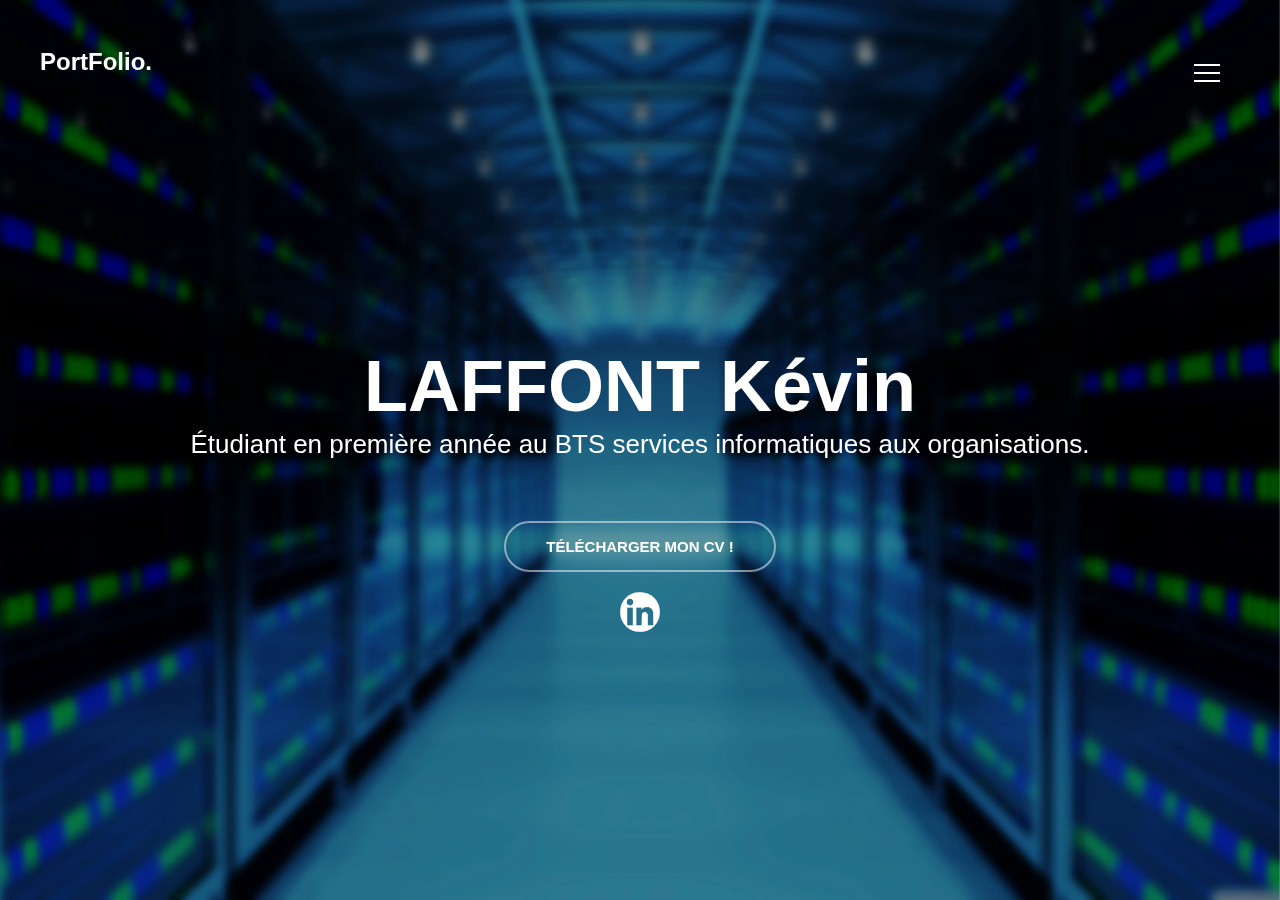
<file: index.html>
<!DOCTYPE html>
<html>
<head>
	<title>LAFFONT Kévin</title>

    <meta charset="utf-8">
    <meta http-equiv="X-UA-Compatible" content="IE=edge">
    <meta name="viewport" content="width=device-width, initial-scale=1.0">
    <meta name="format-detection" content="telephone=yes">
    <meta name="apple-mobile-web-app-capable" content="yes">
    <meta name="author" content="">
    <meta name="keywords" content="">
    <meta name="description" content="">

    <link rel="stylesheet" type="text/css" href="css/normalize.css">
	<link rel="stylesheet" type="text/css" href="icomoon/icomoon.css">
	<link rel="stylesheet" type="text/css" href="fonts/fonts.css">
    <link rel="stylesheet" type="text/css" href="css/vendor.css">
    <link rel="stylesheet" type="text/css" href="style.css">

	<!-- script
	================================================== -->
	<script src="js/modernizr.js"></script>

</head>
<body>

<div id="overlayer">
	<span class="loader">
	  <span class="loader-inner"></span>
	</span>
</div>

<div class="nav nav-overlay">
	<div class="nav__content">
		<ul class="nav__list">
			<li class="nav__list-item active-nav"><a href="#" class="hover-target">Accueil</a></li>
			<li class="nav__list-item"><a href="competences.html" class="hover-target">Compétences</a></li>
			<!--<li class="nav__list-item"><a href="blog.html" class="hover-target">Blog</a></li>
			<li class="nav__list-item"><a href="single-post.html" class="hover-target">Single Post</a></li>
			<li class="nav__list-item"><a href="contact.html" class="hover-target">Contact us</a></li>-->
		</ul>
	</div>
</div>

<header id="header">
	<div class="header-wrap" data-aos="fade">
		<div class="main-logo">
			<a href="index.html">PortFolio.</a>	
		</div><!--main-logo-->
		<nav id="navbar">
			<input id="menu-toggle" type="checkbox" />
			<label class="menu-btn" for="menu-toggle">
			<span></span>
			</label>
		</nav>
	</div><!--header-wrap-->
</header>

<div id="billboard" class="jarallax" data-aos="fade">
	<div class="banner-content">
		<div class="banner-header">
			<h2 id="titre_nom">LAFFONT Kévin</h2>
			<p id="description">Étudiant en première année au BTS services informatiques aux organisations.</p>
			<a href="doc/curriculum.pdf" download="curriculum.pdf" class="btn btn-outline-light" id="bouton">Télécharger mon cv !</a>
		</div>
		<div class="linkedin-button">
			<a href="https://www.linkedin.com/in/laffont-kevin-314661235" target="_blank" class="">
				<img src="images/linkedin_logo.png" title="">
			</a>
		</div>
	</div>
	<img src="images/serveur_background_accueil-flou.jpg" class="jarallax-img">
</div><!--billboard-->



<script src="js/jquery-1.11.0.min.js"></script>
<script src="js/plugins.js"></script>
<script src="js/script.js"></script>

</body>
</html>
</file>
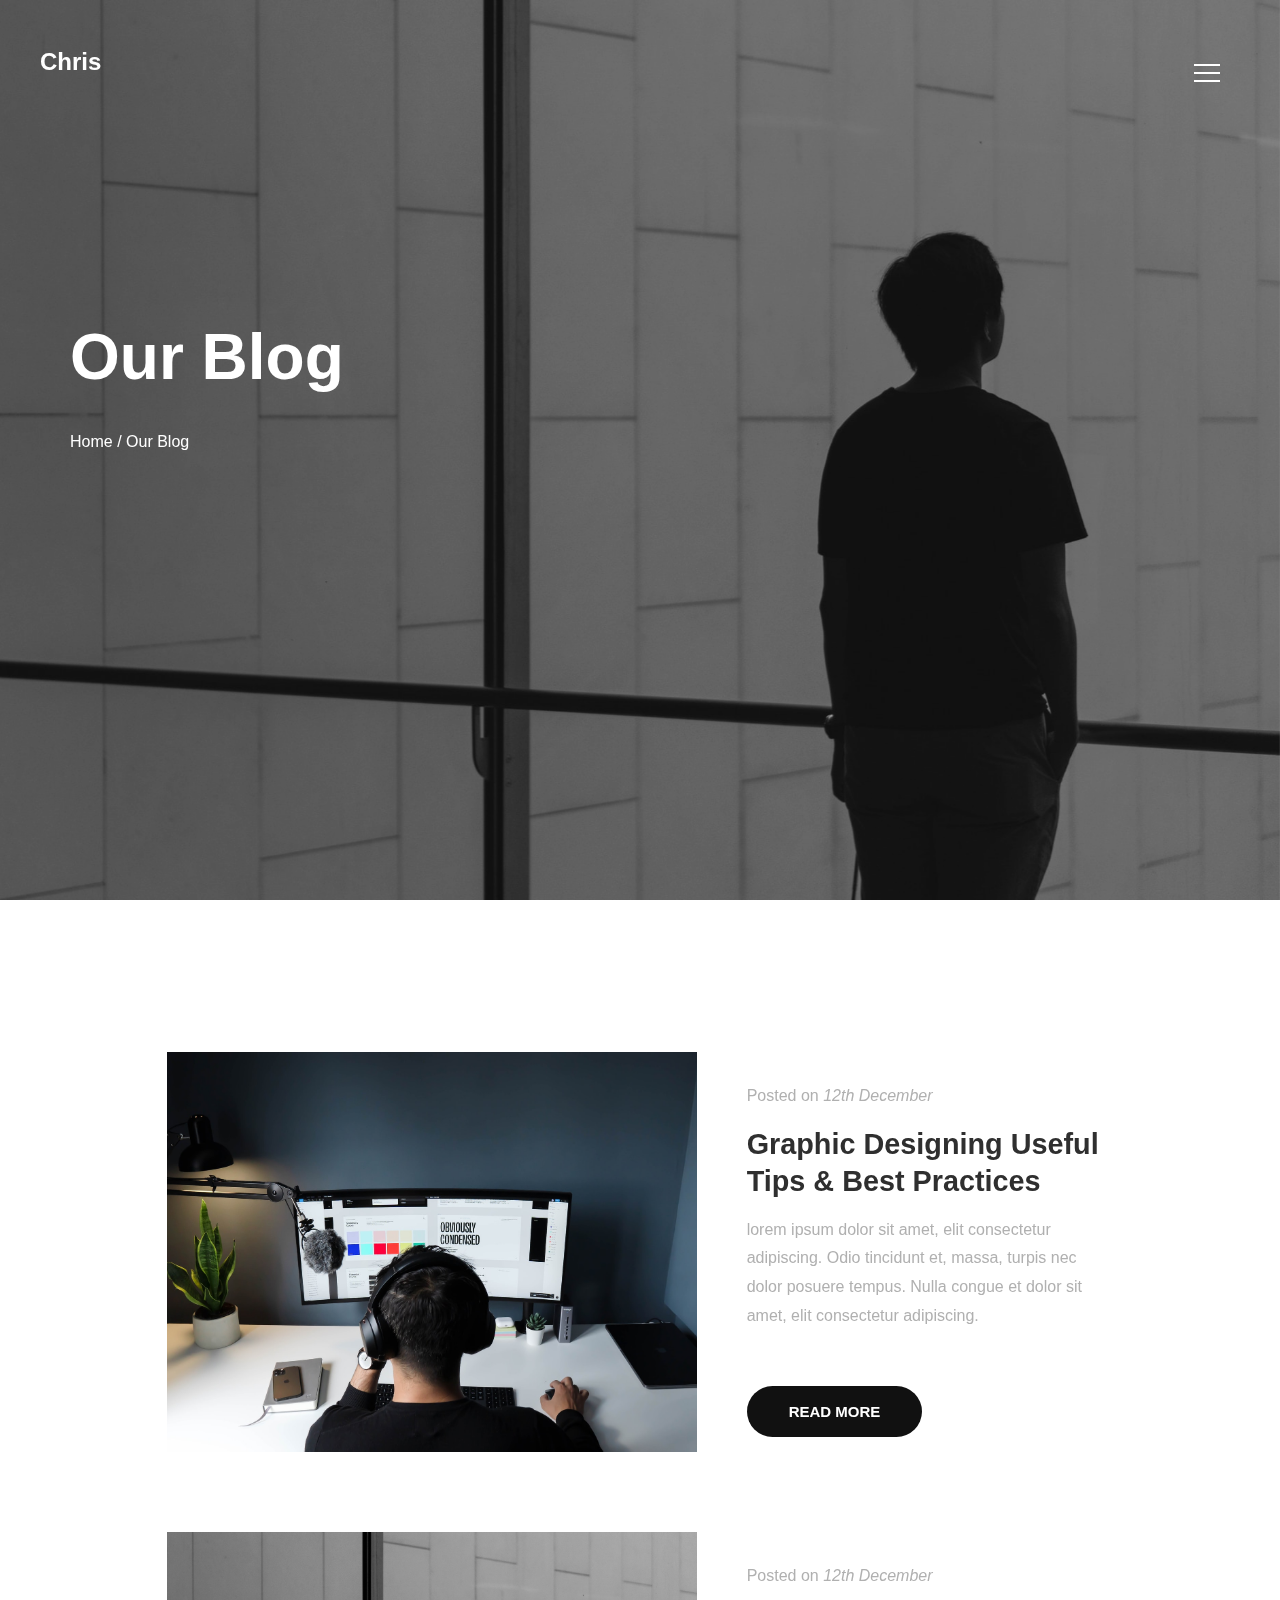
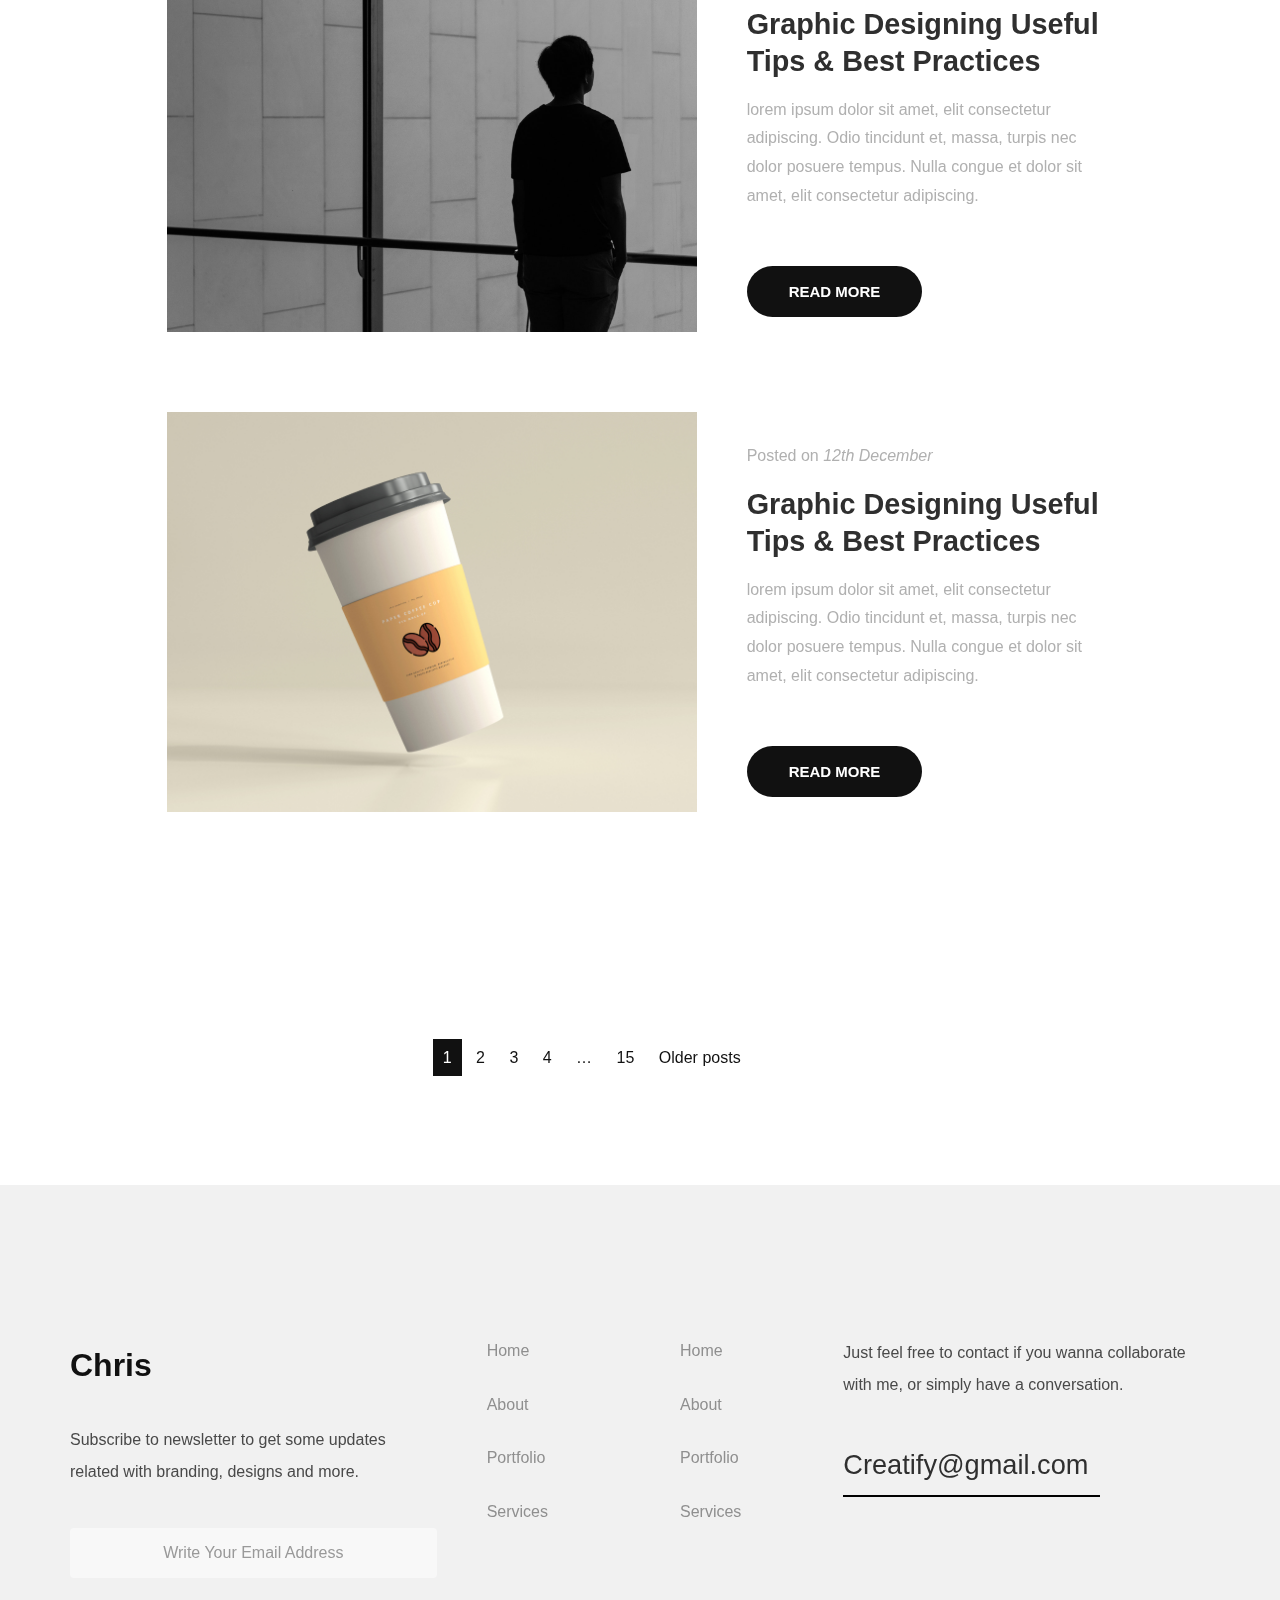
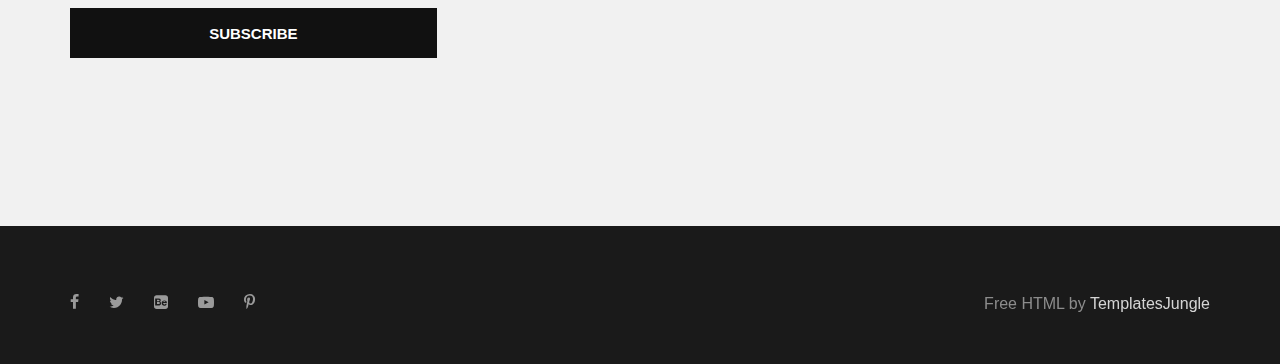
<file: blog.html>
<!DOCTYPE html>
<html>
<head>
	<title>Chris - Creative Portfolio HTML Template</title>
	<meta charset="utf-8">
    <meta http-equiv="X-UA-Compatible" content="IE=edge">
    <meta name="viewport" content="width=device-width, initial-scale=1.0">
    <meta name="format-detection" content="telephone=no">
    <meta name="apple-mobile-web-app-capable" content="yes">
    <meta name="author" content="">
    <meta name="keywords" content="">
    <meta name="description" content="">
	
    <link rel="stylesheet" type="text/css" href="css/normalize.css">
	<link rel="stylesheet" type="text/css" href="icomoon/icomoon.css">
	<link rel="stylesheet" type="text/css" href="fonts/fonts.css">
    <link rel="stylesheet" type="text/css" href="css/vendor.css">
    <link rel="stylesheet" type="text/css" href="style.css">
</head>
<body class="page-template-blog">

<div class="nav nav-overlay">
	<div class="nav__content">
		<ul class="nav__list">
			<li class="nav__list-item"><a href="index.html" class="hover-target">Home</a></li>
			<li class="nav__list-item"><a href="styles.html" class="hover-target">Styles</a></li>
			<li class="nav__list-item active-nav"><a href="blog.html" class="hover-target">Blog</a></li>
			<li class="nav__list-item"><a href="single-post.html" class="hover-target">Single Post</a></li>
			<li class="nav__list-item"><a href="contact.html" class="hover-target">Contact us</a></li>
		</ul>
	</div>
</div>

<header id="header">
	<div class="header-wrap" data-aos="fade">
		<div class="main-logo">
			<a href="index.html">Chris</a>
		</div><!--main-logo-->

		<nav id="navbar">
			<input id="menu-toggle" type="checkbox" />
			<label class="menu-btn" for="menu-toggle">
			<span></span>
			</label>
		</nav>	

	</div><!--header-wrap-->
</header>

<section class="hero-section jarallax">	
	<img src="images/post-large-item2.jpg" class="jarallax-img">
	<div class="hero-content padding-xlarge">
		<div class="container">
			<div class="row">
				<div class="col-md-12">			
					<h1 class="page-title">Our Blog</h1>
					<div class="breadcrumbs">
						<span class="item"><a href="index.html">Home /</a></span>
						<span class="item">Our Blog</span>
					</div>
				</div>
			</div>
		</div>
	</div>
</section>

<section class="post-grid padding-xlarge">

	<article class="post-item">		
		<div class="container">
			<div class="row">
				<div class="col-md-6 col-md-offset-1">
					<div class="post-media">
						<img src="images/post-large-item1.jpg" alt="post">
					</div>
				</div>	

				<div class="col-md-4">
					<div class="post-content">
				      	<div class="post-meta">
				      		Posted on <span class="meta-date">12th December</span></span>
						</div>
						<h2 class="post-title">
							<a href="#">Graphic Designing Useful Tips & Best Practices</a>
						</h2>
						<p>lorem ipsum dolor sit amet, elit consectetur adipiscing. Odio tincidunt et, massa, turpis nec dolor posuere tempus. Nulla congue et dolor sit amet, elit consectetur adipiscing.</p> 
						<a href="single-post.html" class="btn btn-common">Read More</a>		
					</div>
				</div>
			</div>
		</div>	
	</article>

	<article class="post-item">		
		<div class="container">
			<div class="row">
				<div class="col-md-6 col-md-offset-1">
					<div class="post-media">
						<img src="images/post-large-item2.jpg" alt="post">
					</div>
				</div>	

				<div class="col-md-4">
					<div class="post-content">
				      	<div class="post-meta">
				      		Posted on <span class="meta-date">12th December</span></span>
						</div>
						<h2 class="post-title">
							<a href="#">Graphic Designing Useful Tips & Best Practices</a>
						</h2>
						<p>lorem ipsum dolor sit amet, elit consectetur adipiscing. Odio tincidunt et, massa, turpis nec dolor posuere tempus. Nulla congue et dolor sit amet, elit consectetur adipiscing.</p> 
						<a href="single-post.html" class="btn btn-common">Read More</a>		
					</div>
				</div>
			</div>
		</div>		
	</article>

	<article class="post-item">		
		<div class="container">
			<div class="row">
				<div class="col-md-6 col-md-offset-1">
					<div class="post-media">
						<img src="images/portfolio3.jpg" alt="post">
					</div>
				</div>	

				<div class="col-md-4">
					<div class="post-content">
				      	<div class="post-meta">
				      		Posted on <span class="meta-date">12th December</span></span>
						</div>
						<h2 class="post-title">
							<a href="#">Graphic Designing Useful Tips & Best Practices</a>
						</h2>
						<p>lorem ipsum dolor sit amet, elit consectetur adipiscing. Odio tincidunt et, massa, turpis nec dolor posuere tempus. Nulla congue et dolor sit amet, elit consectetur adipiscing.</p> 
						<a href="single-post.html" class="btn btn-common">Read More</a>		
					</div>
				</div>
			</div>
		</div>	
	</article>

</section>

<section class="padding-large no-padding-top">
	<div class="container">
		<div class="row">
			<div class="col-md-9 col-md-offset-1">

				<nav class="navigation paging-navigation text-center" role="navigation">
					<div class="pagination loop-pagination">
						<span aria-current="page" class="page-numbers current">1</span>
						<a class="page-numbers" href="#">2</a> <a class="page-numbers" href="#">3</a> <a class="page-numbers" href="#">4</a> <span class="page-numbers dots">…</span> <a class="page-numbers" href="#">15</a> <a class="next page-numbers" href="#">Older posts</a>
					</div>
				</nav>
				
			</div>
		</div>
	</div>
</section>

<footer id="footer" class="padding-xlarge bg-grey">
	<div class="container">
		<div class="row">
			<div class="footer-menu col-md-4">
				<div class="footer-intro">					
					<a href="#" class="logo">Chris</a>
				</div>				
				<div class="subscribe">
					<p>Subscribe to newsletter to get some updates related with branding, designs and more.</p>
					<input type="text" name="email" placeholder="Write Your Email Address">
					<button class="btn-submit">Subscribe</button>
				</div>
			</div>

			<div class="footer-menu col-md-2">
				<ul class="menu-list">
					<li class="menu-item"><a href="#">Home</a></li>
					<li class="menu-item"><a href="#">About</a></li>
					<li class="menu-item"><a href="#">Portfolio</a></li>
					<li class="menu-item"><a href="#">Services</a></li>
				</ul>
			</div>

			<div class="footer-menu col-md-2">
				<ul class="menu-list">
					<li class="menu-item"><a href="#">Home</a></li>
					<li class="menu-item"><a href="#">About</a></li>
					<li class="menu-item"><a href="#">Portfolio</a></li>
					<li class="menu-item"><a href="#">Services</a></li>
				</ul>
			</div>

			<div class="footer-menu col-md-4">
				<div class="footer-address">
					<p>Just feel free to contact if you wanna collaborate with me, or simply have a conversation.</p>
					<div class="mail-address">
						<a href="#">Creatify@gmail.com</a>
					</div>
				</div>
			</div>
		</div>
	</div>
</footer>	

<div id="footer-bottom" class="padding-medium no-padding-bottom">
	<div class="container">
		<div class="row">			
			<div class="col-md-6">
				<div class="socila-links">
					<ul>
						<li><a href="#"><i class="icon icon-facebook"></i></a></li>
						<li><a href="#"><i class="icon icon-twitter"></i></a></li>
						<li><a href="#"><i class="icon icon-behance-square"></i></a></li>
						<li><a href="#"><i class="icon icon-youtube-play"></i></a></li>
						<li><a href="#"><i class="icon icon-pinterest-p"></i></a></li>
					</ul>
				</div>					
			</div>
			<div class="col-md-6 align-right">
				<div class="copyright">
					<p>Free HTML by <a href="https://templatesjungle.com" target="_blank">TemplatesJungle</a></p>
				</div>
			</div>
		</div>
	</div>
</div>

</div> 

	<script src="js/jquery-1.11.0.min.js"></script>
	<script type="text/javascript" src="js/plugins.js"></script>
	<script type="text/javascript" src="js/script.js"></script>

	</body>
</html>
</file>
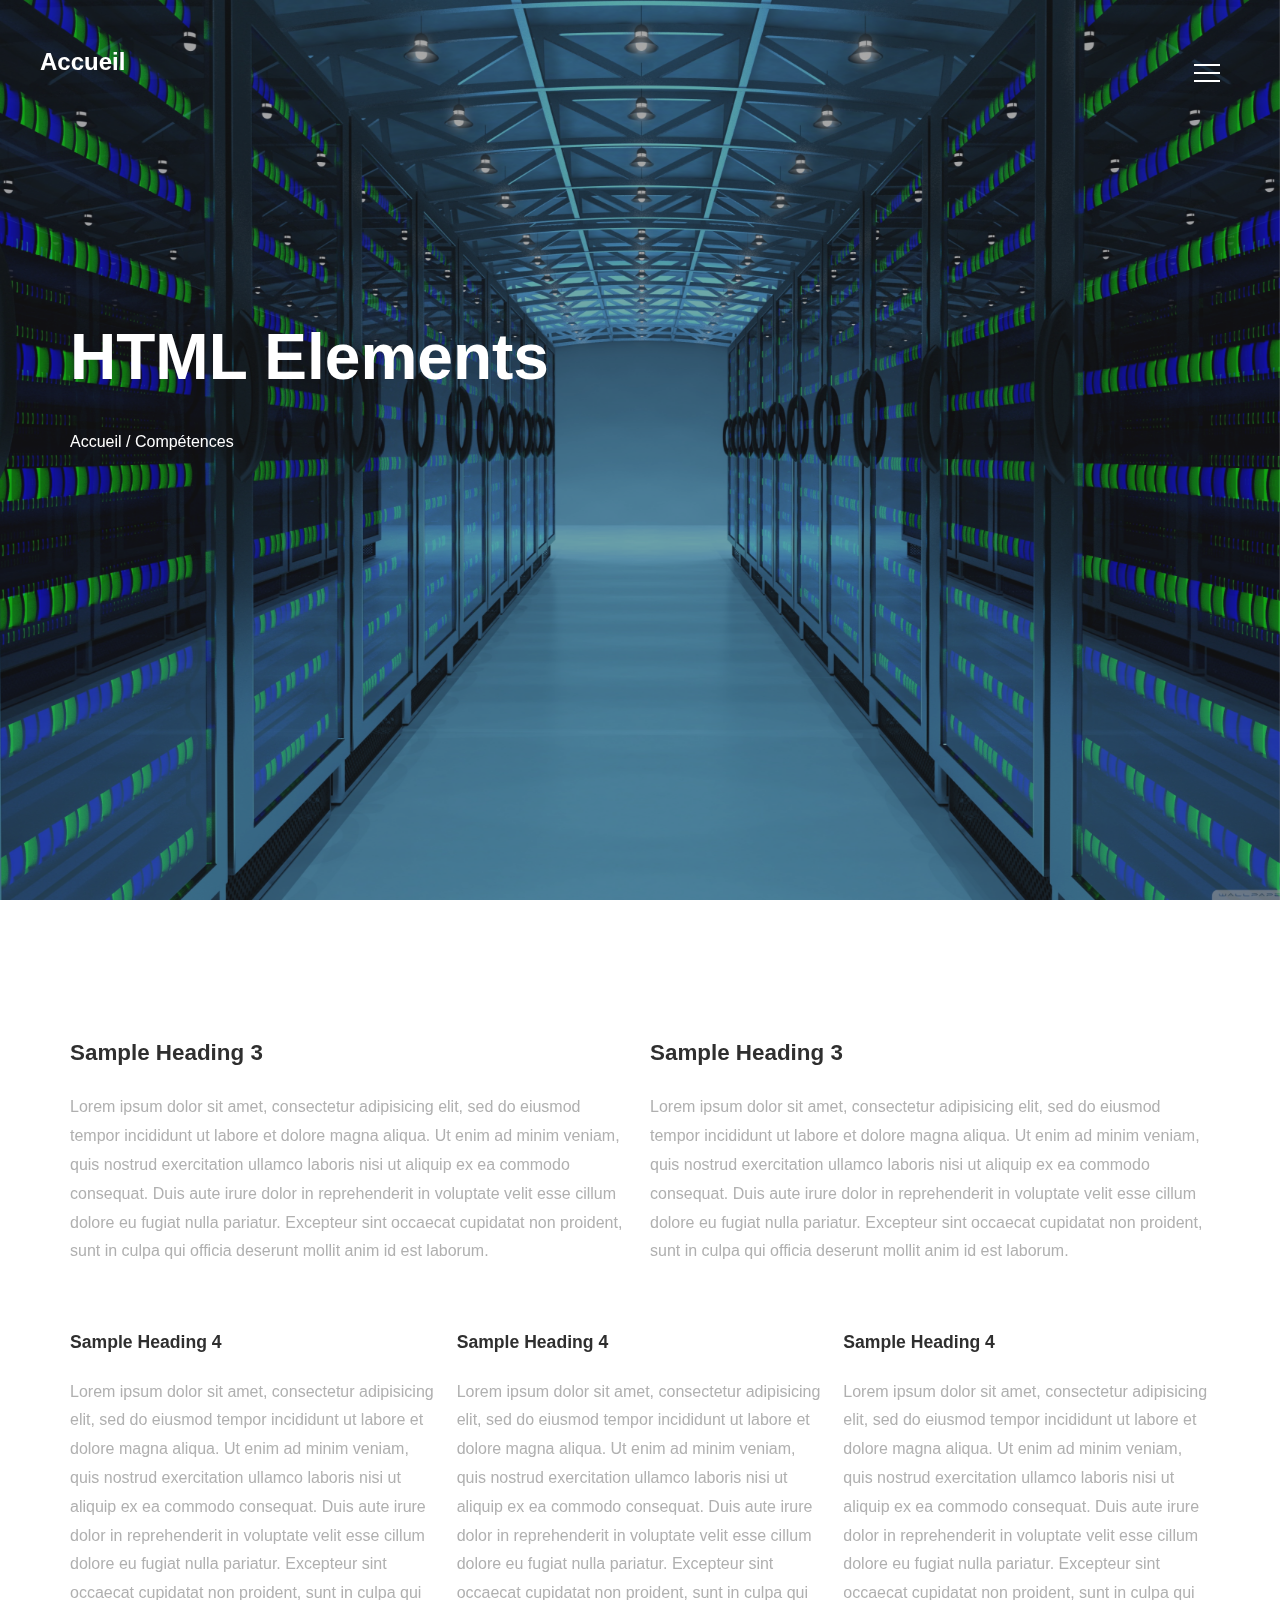
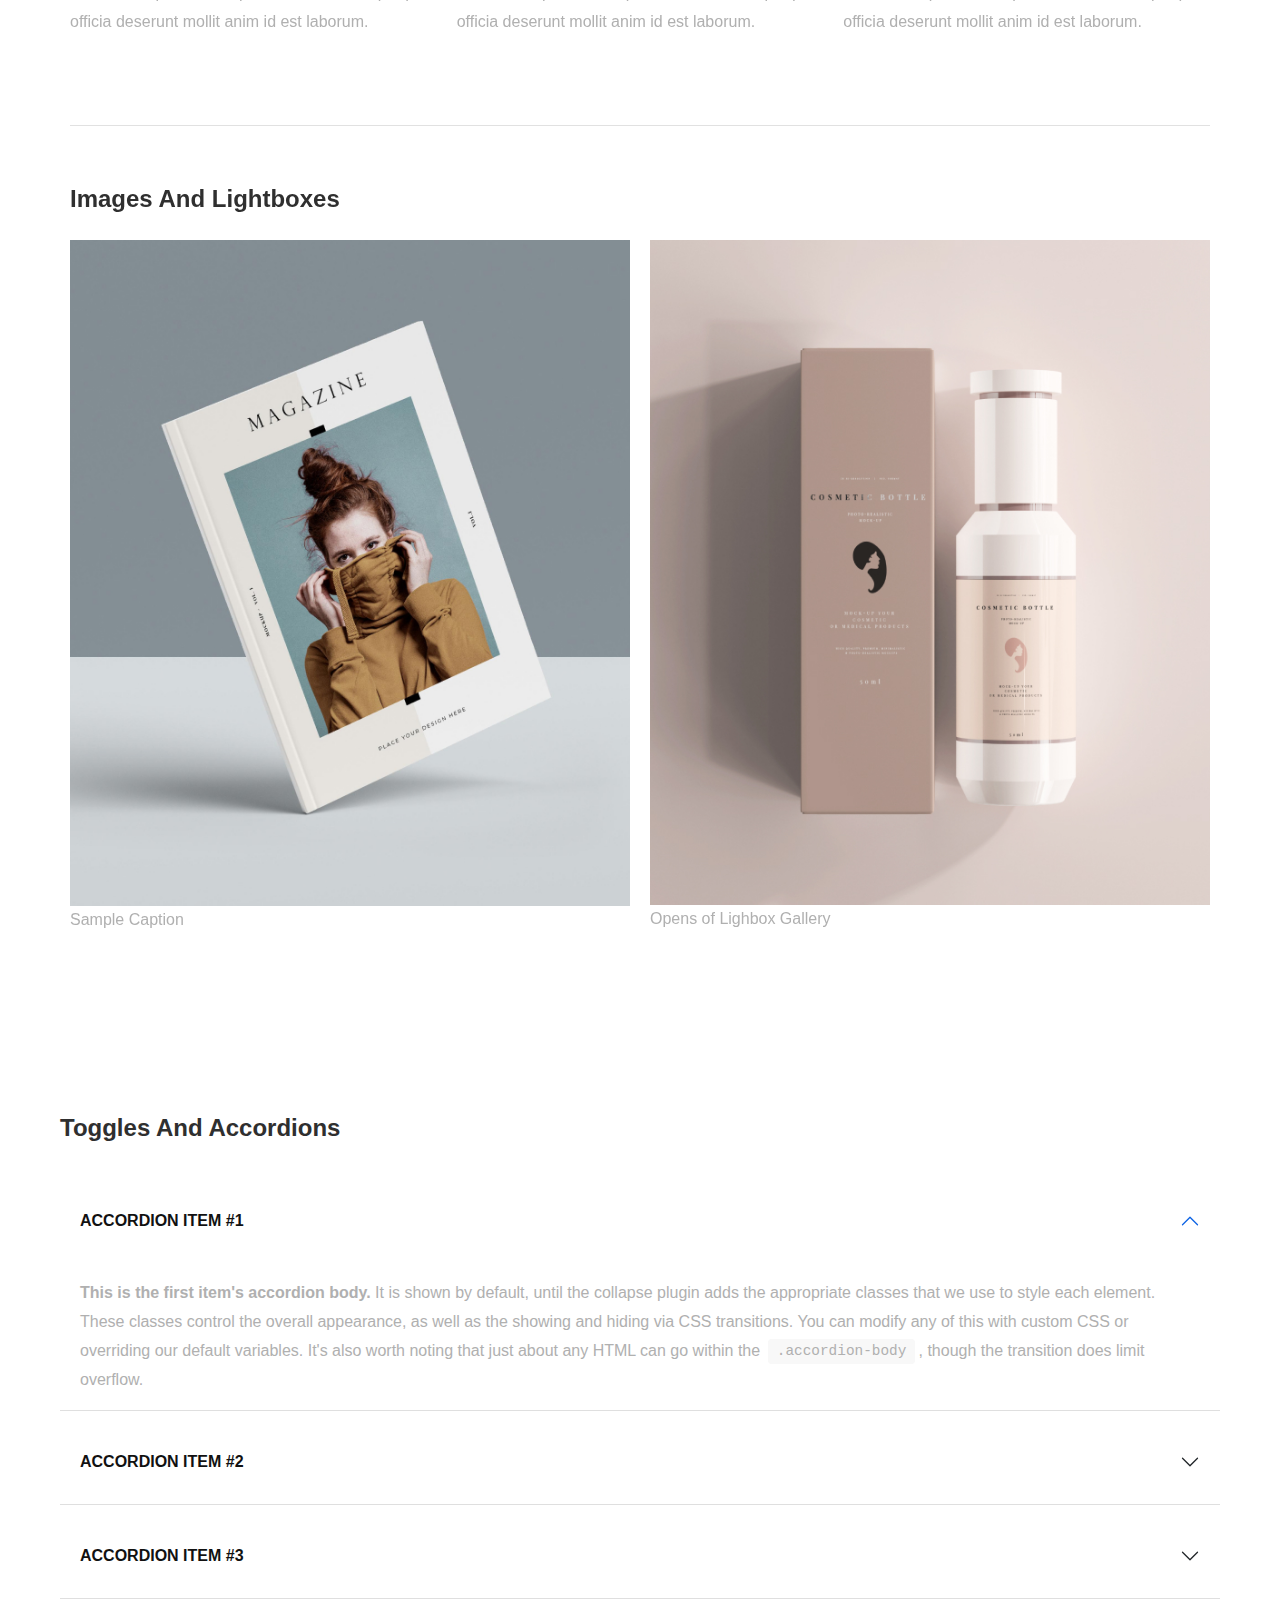
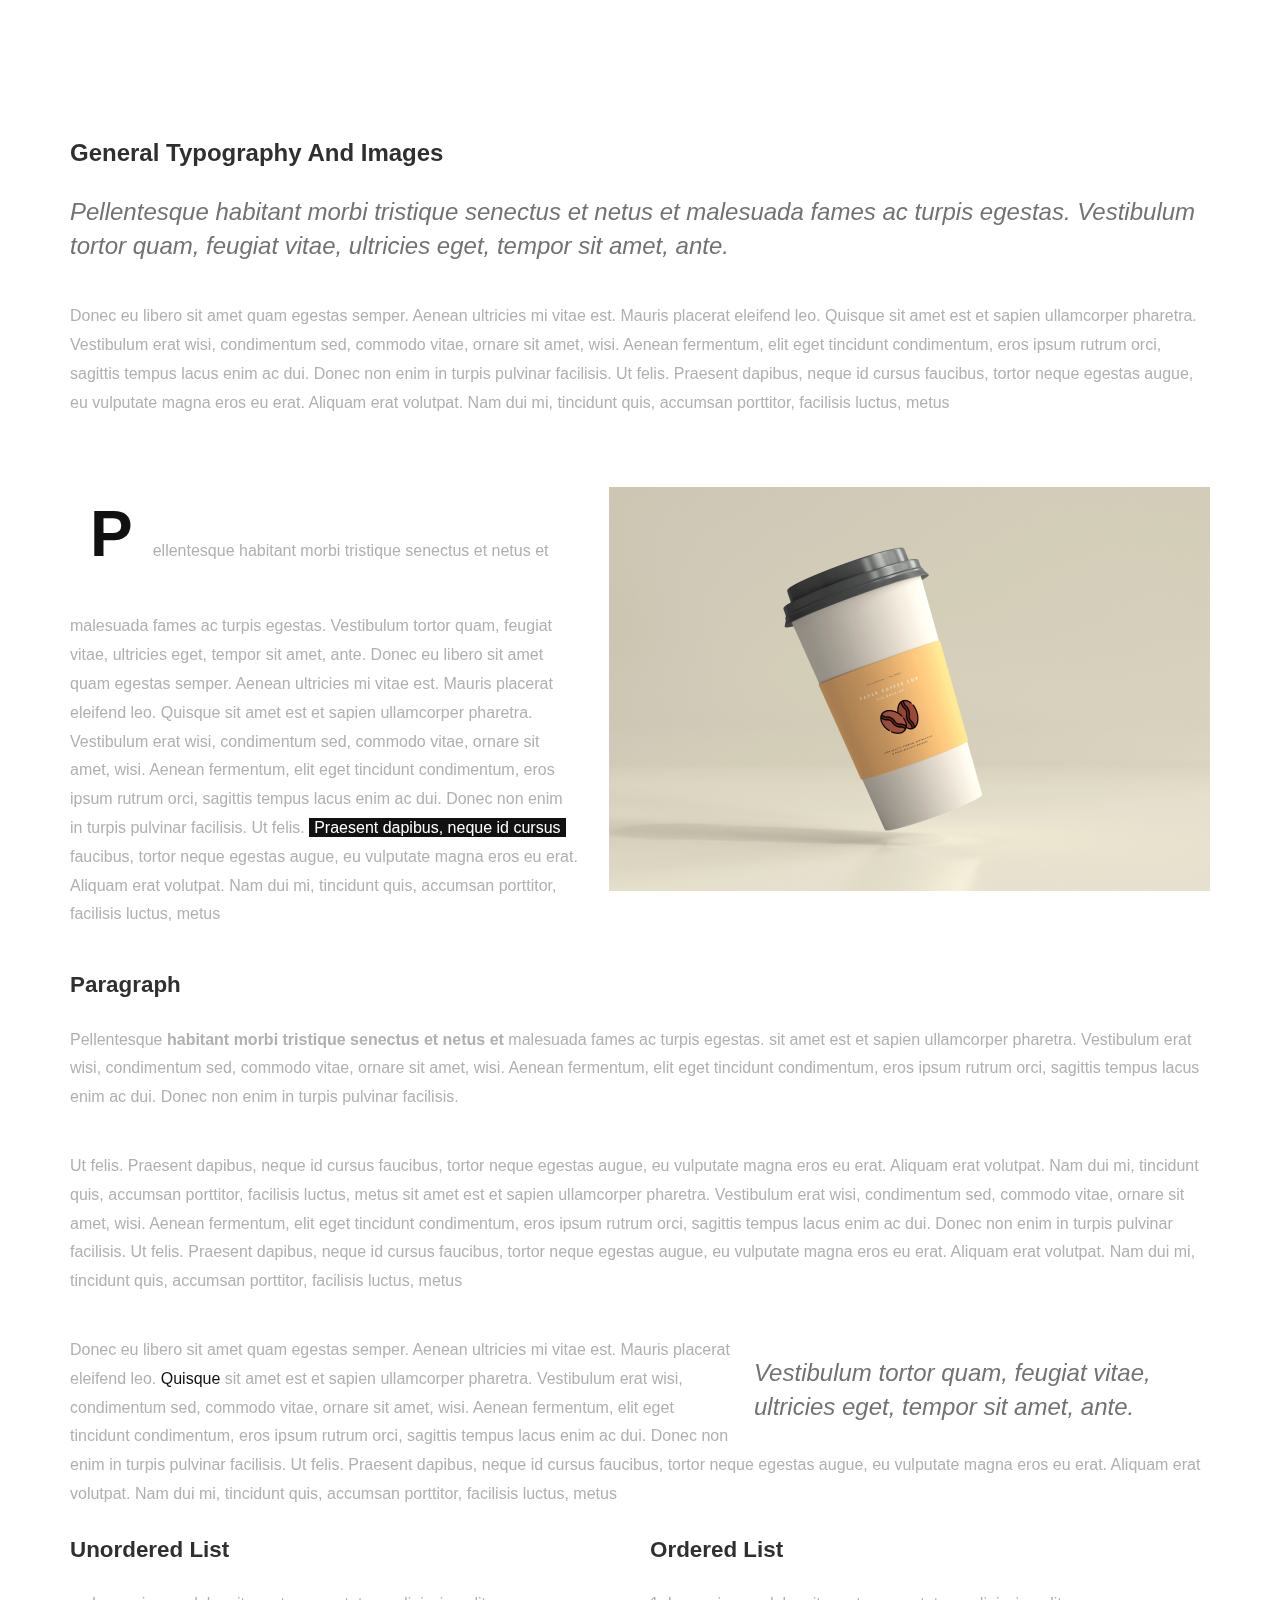
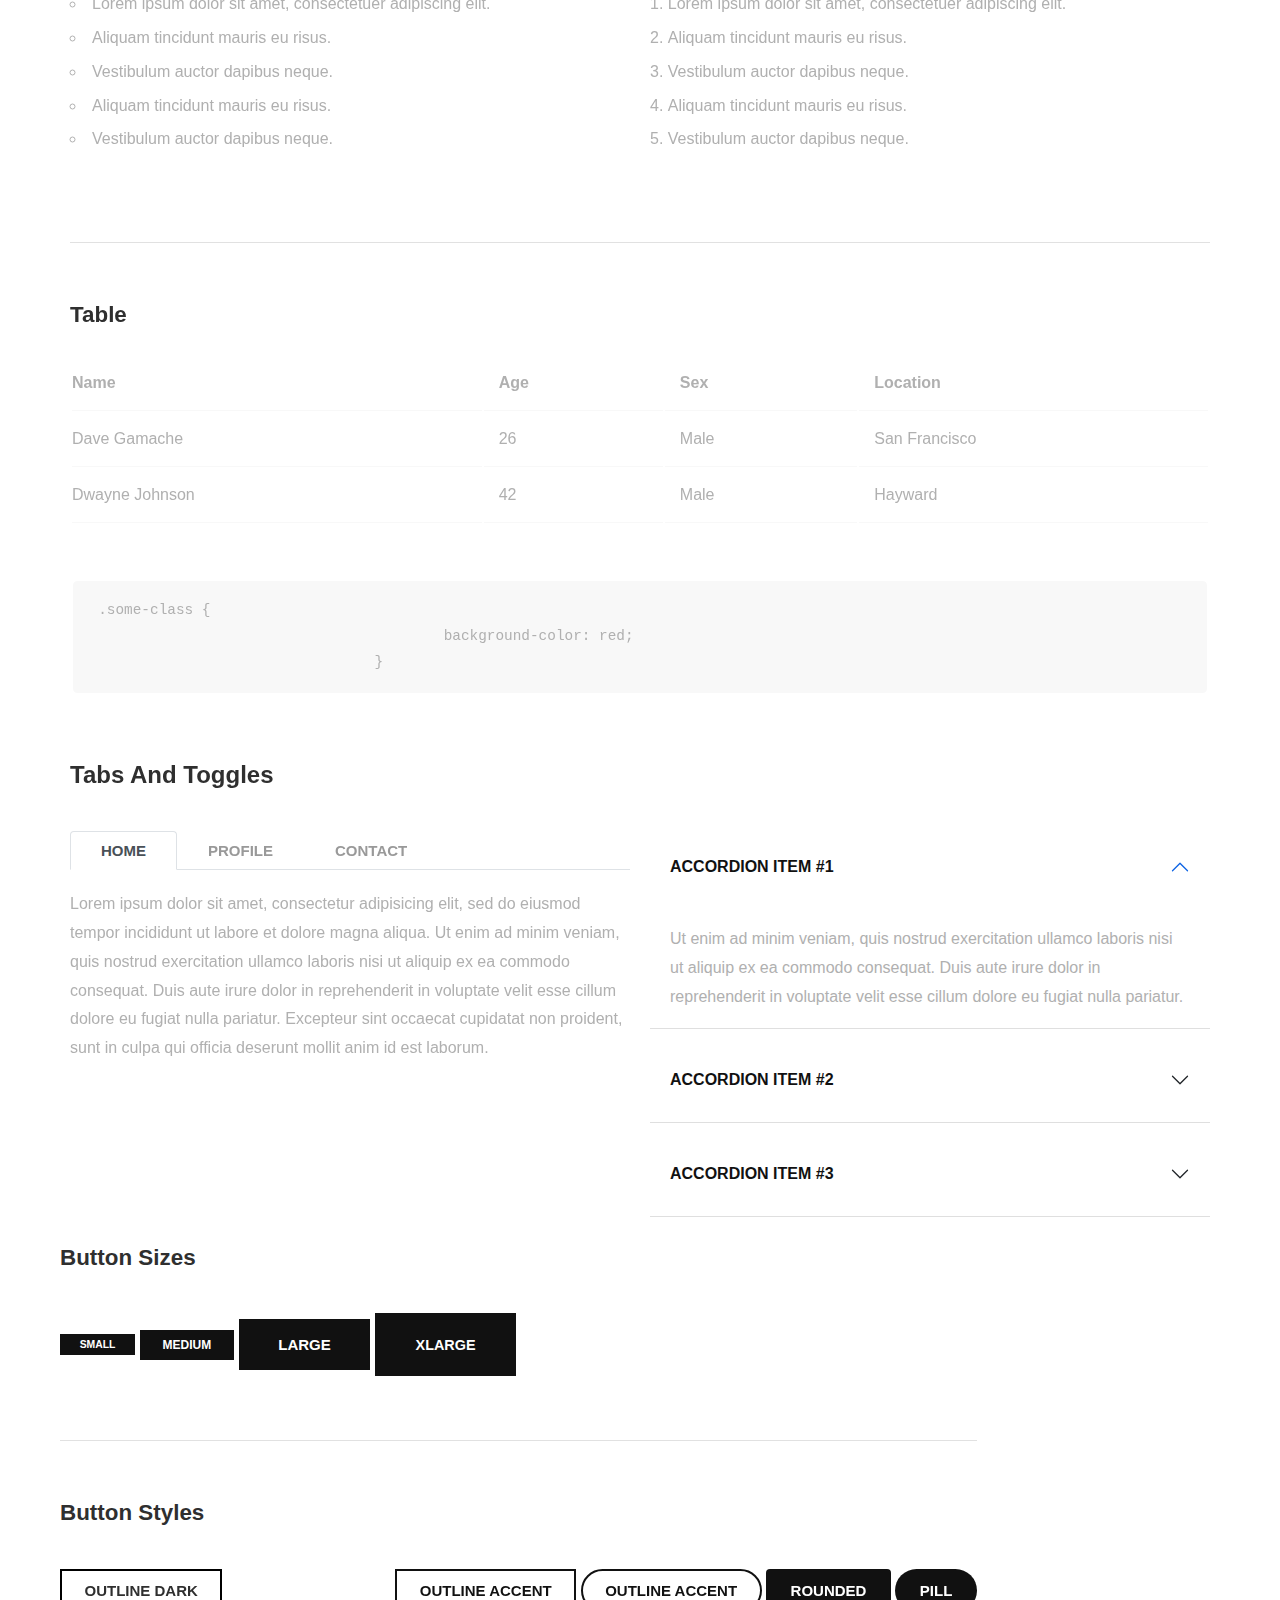
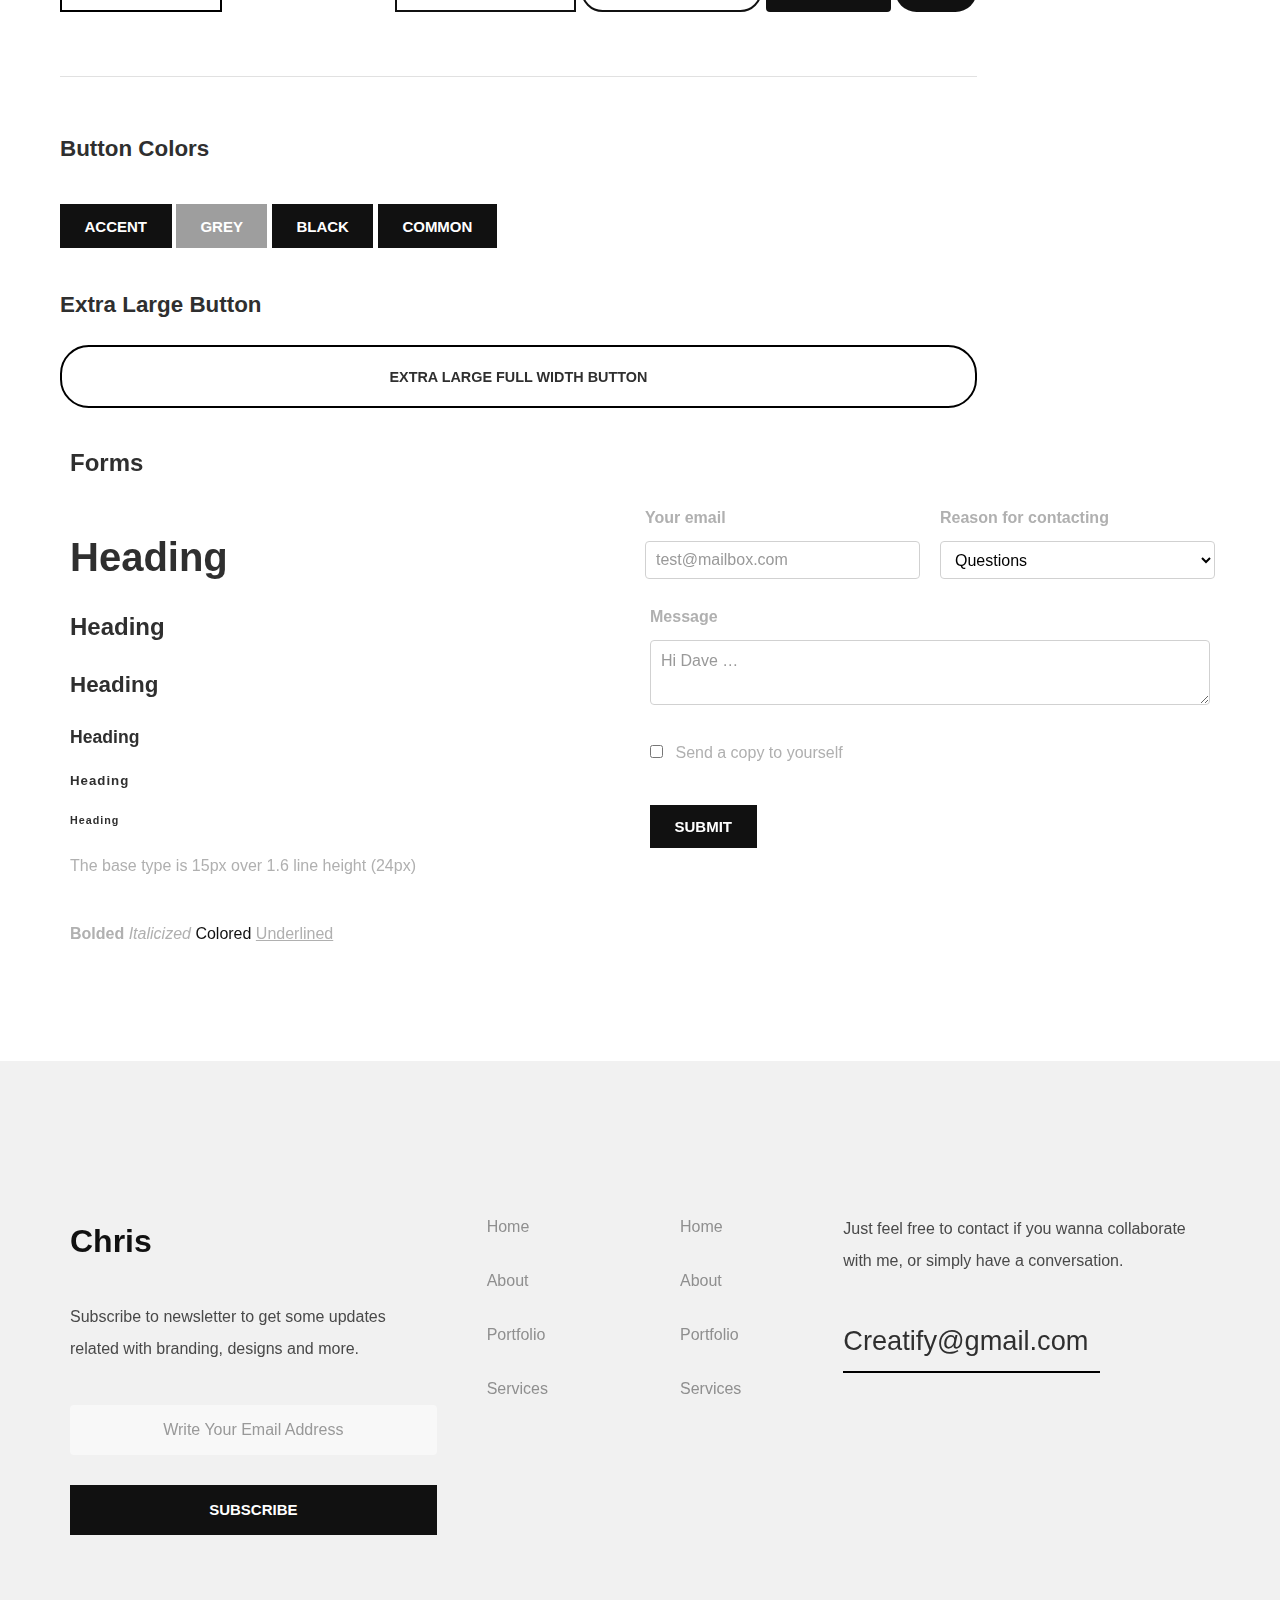
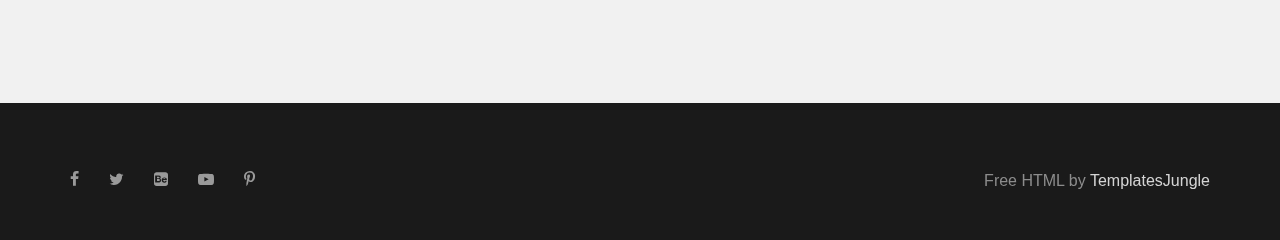
<file: competences copy.html>
<!DOCTYPE html>
<html>
<head>
	<title>Compétences</title>
	<meta charset="utf-8">
    <meta http-equiv="X-UA-Compatible" content="IE=edge">
    <meta name="viewport" content="width=device-width, initial-scale=1.0">
    <meta name="format-detection" content="telephone=no">
    <meta name="apple-mobile-web-app-capable" content="yes">
    <meta name="author" content="">
    <meta name="keywords" content="">
    <meta name="description" content="">
	
    <link rel="stylesheet" type="text/css" href="css/normalize.css">
	<link rel="stylesheet" type="text/css" href="icomoon/icomoon.css">
	<link rel="stylesheet" type="text/css" href="fonts/fonts.css">
    <link rel="stylesheet" type="text/css" href="css/vendor.css">
    <link rel="stylesheet" type="text/css" href="style.css">
</head>
<body>

<div id="overlayer">
	<span class="loader">
	  <span class="loader-inner"></span>
	</span>
</div>

<div class="nav nav-overlay">
	<div class="nav__content">
		<ul class="nav__list">
			<li class="nav__list-item"><a href="index.html" class="hover-target">Home</a></li>
			<li class="nav__list-item active-nav"><a href="#" class="hover-target">Styles</a></li>
			<li class="nav__list-item"><a href="blog.html" class="hover-target">Blog</a></li>
			<li class="nav__list-item"><a href="single-post.html#" class="hover-target">Single Post</a></li>
			<li class="nav__list-item"><a href="contact.html" class="hover-target">Contact us</a></li>
		</ul>
	</div>
</div>

<header id="header">
	<div class="header-wrap" data-aos="fade">
		<div class="main-logo">
			<a href="index.html">Accueil</a>
		</div><!--main-logo-->

		<nav id="navbar">
			<input id="menu-toggle" type="checkbox" />
			<label class="menu-btn" for="menu-toggle">
			<span></span>
			</label>
		</nav>	

	</div><!--header-wrap-->
</header>

<section class="hero-section jarallax">	
	<img src="images/serveur_background_accueil.jpg" class="jarallax-img">
	<div class="hero-content padding-xlarge">
		<div class="container">
			<div class="row">
				<div class="col-md-12">			
					<h1 class="page-title">HTML Elements</h1>
					<div class="breadcrumbs">
						<span class="item"><a href="index.html">Accueil /</a></span>
						<span class="item">Compétences</span>
					</div>
				</div>
			</div>
		</div>
	</div>
</section>







<section class="padding-large">
	<div class="container">
		<div class="row">

			<div class="col-md-6">

				<h3>Sample Heading 3</h3>

				<p>Lorem ipsum dolor sit amet, consectetur adipisicing elit, sed do eiusmod
				tempor incididunt ut labore et dolore magna aliqua. Ut enim ad minim veniam,
				quis nostrud exercitation ullamco laboris nisi ut aliquip ex ea commodo
				consequat. Duis aute irure dolor in reprehenderit in voluptate velit esse
				cillum dolore eu fugiat nulla pariatur. Excepteur sint occaecat cupidatat non
				proident, sunt in culpa qui officia deserunt mollit anim id est laborum.</p>

			</div>

			<div class="col-md-6">

				<h3>Sample Heading 3</h3>

				<p>Lorem ipsum dolor sit amet, consectetur adipisicing elit, sed do eiusmod
				tempor incididunt ut labore et dolore magna aliqua. Ut enim ad minim veniam,
				quis nostrud exercitation ullamco laboris nisi ut aliquip ex ea commodo
				consequat. Duis aute irure dolor in reprehenderit in voluptate velit esse
				cillum dolore eu fugiat nulla pariatur. Excepteur sint occaecat cupidatat non
				proident, sunt in culpa qui officia deserunt mollit anim id est laborum.</p>

			</div>
		</div>

		<div class="row">

			<div class="col-md-4">

				<h4>Sample Heading 4</h4>

				<p>Lorem ipsum dolor sit amet, consectetur adipisicing elit, sed do eiusmod
				tempor incididunt ut labore et dolore magna aliqua. Ut enim ad minim veniam,
				quis nostrud exercitation ullamco laboris nisi ut aliquip ex ea commodo
				consequat. Duis aute irure dolor in reprehenderit in voluptate velit esse
				cillum dolore eu fugiat nulla pariatur. Excepteur sint occaecat cupidatat non
				proident, sunt in culpa qui officia deserunt mollit anim id est laborum.</p>

			</div>

			<div class="col-md-4">

				<h4>Sample Heading 4</h4>

				<p>Lorem ipsum dolor sit amet, consectetur adipisicing elit, sed do eiusmod
				tempor incididunt ut labore et dolore magna aliqua. Ut enim ad minim veniam,
				quis nostrud exercitation ullamco laboris nisi ut aliquip ex ea commodo
				consequat. Duis aute irure dolor in reprehenderit in voluptate velit esse
				cillum dolore eu fugiat nulla pariatur. Excepteur sint occaecat cupidatat non
				proident, sunt in culpa qui officia deserunt mollit anim id est laborum.</p>

			</div>

			<div class="col-md-4">

				<h4>Sample Heading 4</h4>

				<p>Lorem ipsum dolor sit amet, consectetur adipisicing elit, sed do eiusmod
				tempor incididunt ut labore et dolore magna aliqua. Ut enim ad minim veniam,
				quis nostrud exercitation ullamco laboris nisi ut aliquip ex ea commodo
				consequat. Duis aute irure dolor in reprehenderit in voluptate velit esse
				cillum dolore eu fugiat nulla pariatur. Excepteur sint occaecat cupidatat non
				proident, sunt in culpa qui officia deserunt mollit anim id est laborum.</p>

			</div>
		</div>

		<div class="row">
			<div class="col-md-12">
				<hr>
				<h2>Images and Lightboxes</h2>
			</div>
		</div>

		<div class="row">
			<div class="col-md-6">
				<figure>
					<img src="images/portfolio1.jpg">
					<figcaption>Sample Caption</figcaption>
				</figure>
			</div>
			<div class="col-md-6">
				<figure>
					<a href="images/portfolio2.jpg" data-lightbox-gallery="gallery1" title="Calm Before The Storm (One Shoe Photography Ltd.)" class="image-link">
					<img src="images/portfolio2.jpg"></a>
					<figcaption>Opens of Lighbox Gallery</figcaption>
				</figure>
			</div>
		</div>

	</div>
</section>

<section>
	<div class="container">
		
		<div class="row">
			<div class="col">
				<h2>Toggles and Accordions</h2>
			</div>
		</div>

		<div class="row">
			<div class="col">

				<div class="accordion" id="accordionExample">
				  <div class="accordion-item">
				    <h2 class="accordion-header" id="headingOne">
				      <button class="accordion-button" type="button" data-bs-toggle="collapse" data-bs-target="#collapseOne" aria-expanded="true" aria-controls="collapseOne">
				        Accordion Item #1
				      </button>
				    </h2>
				    <div id="collapseOne" class="accordion-collapse collapse show" aria-labelledby="headingOne">
				      <div class="accordion-body">
				        <strong>This is the first item's accordion body.</strong> It is shown by default, until the collapse plugin adds the appropriate classes that we use to style each element. These classes control the overall appearance, as well as the showing and hiding via CSS transitions. You can modify any of this with custom CSS or overriding our default variables. It's also worth noting that just about any HTML can go within the <code>.accordion-body</code>, though the transition does limit overflow.
				      </div>
				    </div>
				  </div>
				  <div class="accordion-item">
				    <h2 class="accordion-header" id="headingTwo">
				      <button class="accordion-button collapsed" type="button" data-bs-toggle="collapse" data-bs-target="#collapseTwo" aria-expanded="false" aria-controls="collapseTwo">
				        Accordion Item #2
				      </button>
				    </h2>
				    <div id="collapseTwo" class="accordion-collapse collapse" aria-labelledby="headingTwo">
				      <div class="accordion-body">
				        <strong>This is the second item's accordion body.</strong> It is hidden by default, until the collapse plugin adds the appropriate classes that we use to style each element. These classes control the overall appearance, as well as the showing and hiding via CSS transitions. You can modify any of this with custom CSS or overriding our default variables. It's also worth noting that just about any HTML can go within the <code>.accordion-body</code>, though the transition does limit overflow.
				      </div>
				    </div>
				  </div>
				  <div class="accordion-item">
				    <h2 class="accordion-header" id="headingThree">
				      <button class="accordion-button collapsed" type="button" data-bs-toggle="collapse" data-bs-target="#collapseThree" aria-expanded="false" aria-controls="collapseThree">
				        Accordion Item #3
				      </button>
				    </h2>
				    <div id="collapseThree" class="accordion-collapse collapse" aria-labelledby="headingThree">
				      <div class="accordion-body">
				        <strong>This is the third item's accordion body.</strong> It is hidden by default, until the collapse plugin adds the appropriate classes that we use to style each element. These classes control the overall appearance, as well as the showing and hiding via CSS transitions. You can modify any of this with custom CSS or overriding our default variables. It's also worth noting that just about any HTML can go within the <code>.accordion-body</code>, though the transition does limit overflow.
				      </div>
				    </div>
				  </div>
				</div>

			</div>	
		</div>
	</div>
</section>

<section class="padding-large">
	<div class="container">		
		<div class="row">
			<div class="col-md-12">
				<h2>General Typography and Images</h2>
			</div>
		</div>

		<div class="row">
			<div class="col-md-12">
				<blockquote><p>Pellentesque habitant morbi tristique senectus et netus et malesuada fames ac turpis egestas. Vestibulum tortor quam, feugiat vitae, ultricies eget, tempor sit amet, ante.</p></blockquote>
				<p>
					Donec eu libero sit amet quam egestas semper. Aenean ultricies mi vitae est. Mauris placerat eleifend leo. Quisque sit amet est et sapien ullamcorper pharetra. Vestibulum erat wisi, condimentum sed, commodo vitae, ornare sit amet, wisi. Aenean fermentum, elit eget tincidunt condimentum, eros ipsum rutrum orci, sagittis tempus lacus enim ac dui. Donec non enim in turpis pulvinar facilisis. Ut felis. Praesent dapibus, neque id cursus faucibus, tortor neque egestas augue, eu vulputate magna eros eu erat. Aliquam erat volutpat. Nam dui mi, tincidunt quis, accumsan porttitor, facilisis luctus, metus</p>

				
					<figure class="align-right"><img src="images/portfolio3.jpg"></figure>
				
				<p><span class="dropcap">P</span>ellentesque habitant morbi tristique senectus et netus et malesuada fames ac turpis egestas. Vestibulum tortor quam, feugiat vitae, ultricies eget, tempor sit amet, ante. Donec eu libero sit amet quam egestas semper. Aenean ultricies mi vitae est. Mauris placerat eleifend leo. Quisque sit amet est et sapien ullamcorper pharetra. Vestibulum erat wisi, condimentum sed, commodo vitae, ornare sit amet, wisi. Aenean fermentum, elit eget tincidunt condimentum, eros ipsum rutrum orci, sagittis tempus lacus enim ac dui. Donec non enim in turpis pulvinar facilisis. Ut felis. <span class="highlight">Praesent dapibus, neque id cursus</span> faucibus, tortor neque egestas augue, eu vulputate magna eros eu erat. Aliquam erat volutpat. Nam dui mi, tincidunt quis, accumsan porttitor, facilisis luctus, metus</p>

				<h3>Paragraph</h3>
				<p>Pellentesque <strong>habitant morbi tristique senectus et netus et</strong> malesuada fames ac turpis egestas. sit amet est et sapien ullamcorper pharetra. Vestibulum erat wisi, condimentum sed, commodo vitae, ornare sit amet, wisi. Aenean fermentum, elit eget tincidunt condimentum, eros ipsum rutrum orci, sagittis tempus lacus enim ac dui. Donec non enim in turpis pulvinar facilisis.</p>

				<p>Ut felis. Praesent dapibus, neque id cursus faucibus, tortor neque egestas augue, eu vulputate magna eros eu erat. Aliquam erat volutpat. Nam dui mi, tincidunt quis, accumsan porttitor, facilisis luctus, metus sit amet est et sapien ullamcorper pharetra. Vestibulum erat wisi, condimentum sed, commodo vitae, ornare sit amet, wisi. Aenean fermentum, elit eget tincidunt condimentum, eros ipsum rutrum orci, sagittis tempus lacus enim ac dui. Donec non enim in turpis pulvinar facilisis. Ut felis. Praesent dapibus, neque id cursus faucibus, tortor neque egestas augue, eu vulputate magna eros eu erat. Aliquam erat volutpat. Nam dui mi, tincidunt quis, accumsan porttitor, facilisis luctus, metus <blockquote class="pullquote-right">Vestibulum tortor quam, feugiat vitae, ultricies eget, tempor sit amet, ante.</blockquote> Donec eu libero sit amet quam egestas semper. Aenean ultricies mi vitae est. Mauris placerat eleifend leo. <a href="#">Quisque</a> sit amet est et sapien ullamcorper pharetra. Vestibulum erat wisi, condimentum sed, commodo vitae, ornare sit amet, wisi. Aenean fermentum, elit eget tincidunt condimentum, eros ipsum rutrum orci, sagittis tempus lacus enim ac dui. Donec non enim in turpis pulvinar facilisis. Ut felis. Praesent dapibus, neque id cursus faucibus, tortor neque egestas augue, eu vulputate magna eros eu erat. Aliquam erat volutpat. Nam dui mi, tincidunt quis, accumsan porttitor, facilisis luctus, metus</p>
			</div>
		</div>

		<div class="row">
			<div class="col-md-6">
				<h3>Unordered List</h3>
				<ul>
				   <li>Lorem ipsum dolor sit amet, consectetuer adipiscing elit.</li>
				   <li>Aliquam tincidunt mauris eu risus.</li>
				   <li>Vestibulum auctor dapibus neque.</li>
				   <li>Aliquam tincidunt mauris eu risus.</li>
				   <li>Vestibulum auctor dapibus neque.</li>
				</ul>
						 
			</div>
			<div class="col-md-6">
				<h3>Ordered List</h3>
				<ol>
				   <li>Lorem ipsum dolor sit amet, consectetuer adipiscing elit.</li>
				   <li>Aliquam tincidunt mauris eu risus.</li>
				   <li>Vestibulum auctor dapibus neque.</li>
				   <li>Aliquam tincidunt mauris eu risus.</li>
				   <li>Vestibulum auctor dapibus neque.</li>
				</ol>
				
			</div>
		</div>

		<div class="row">
			<div class="col-md-12">

				<hr>

				<h3>Table</h3>
				<table class="u-full-width">
				  <thead>
				    <tr>
				      <th>Name</th>
				      <th>Age</th>
				      <th>Sex</th>
				      <th>Location</th>
				    </tr>
				  </thead>
				  <tbody>
				    <tr>
				      <td>Dave Gamache</td>
				      <td>26</td>
				      <td>Male</td>
				      <td>San Francisco</td>
				    </tr>
				    <tr>
				      <td>Dwayne Johnson</td>
				      <td>42</td>
				      <td>Male</td>
				      <td>Hayward</td>
				    </tr>
				  </tbody>
				</table>
			</div>
			
		</div>

		<div class="row">
			<div class="col-md-12">
				<pre><code>.some-class {
					background-color: red;
				}</code></pre>						 
			</div>			
		</div>

		<div class="row">
			<div class="col-md-12">
				<h2>Tabs and Toggles</h2>
			</div>
		</div>

		<div class="row">
			<div class="col-md-6">
				<div class="bootstrap-tabs">
					<nav>
					  <div class="nav nav-tabs" id="nav-tab" role="tablist">
					    <button class="nav-link active" id="nav-home-tab" data-bs-toggle="tab" data-bs-target="#nav-home" type="button" role="tab" aria-controls="nav-home" aria-selected="true">Home</button>
					    <button class="nav-link" id="nav-profile-tab" data-bs-toggle="tab" data-bs-target="#nav-profile" type="button" role="tab" aria-controls="nav-profile" aria-selected="false">Profile</button>
					    <button class="nav-link" id="nav-contact-tab" data-bs-toggle="tab" data-bs-target="#nav-contact" type="button" role="tab" aria-controls="nav-contact" aria-selected="false">Contact</button>
					  </div>
					</nav>
					<div class="tab-content" id="nav-tabContent">
					  <div class="tab-pane fade show active" id="nav-home" role="tabpanel" aria-labelledby="nav-home-tab">Lorem ipsum dolor sit amet, consectetur adipisicing elit, sed do eiusmod tempor incididunt ut labore et dolore magna aliqua. Ut enim ad minim veniam,
					  quis nostrud exercitation ullamco laboris nisi ut aliquip ex ea commodo consequat. Duis aute irure dolor in reprehenderit in voluptate velit esse cillum dolore eu fugiat nulla pariatur. Excepteur sint occaecat cupidatat non proident, sunt in culpa qui officia deserunt mollit anim id est laborum.</div>
					  <div class="tab-pane fade" id="nav-profile" role="tabpanel" aria-labelledby="nav-profile-tab">Duis aute irure dolor in reprehenderit in voluptate velit esse cillum dolore eu fugiat nulla pariatur. Excepteur sint occaecat cupidatat non proident, sunt in culpa qui officia deserunt mollit anim id est laborum. Duis aute irure dolor in reprehenderit in voluptate velit esse cillum dolore eu fugiat nulla pariatur. Excepteur sint occaecat cupidatat non proident, sunt in culpa qui officia deserunt mollit anim id est laborum.</div>
					  <div class="tab-pane fade" id="nav-contact" role="tabpanel" aria-labelledby="nav-contact-tab">Ut enim ad minim veniam,
					  quis nostrud exercitation ullamco laboris nisi ut aliquip ex ea commodo consequat. Duis aute irure dolor in reprehenderit in voluptate velit esse cillum dolore eu fugiat nulla pariatur. Ut enim ad minim veniam,
					  quis nostrud exercitation ullamco laboris nisi ut aliquip ex ea commodo consequat. Duis aute irure dolor in reprehenderit in voluptate velit esse cillum dolore eu fugiat nulla pariatur.</div>
					</div>
				</div>
			</div>

			<div class="col-md-6">
				<div class="accordion" id="accordionExample2">
				  <div class="accordion-item">
				    <h2 class="accordion-header" id="headingOne">
				      <button class="accordion-button" type="button" data-bs-toggle="collapse" data-bs-target="#accordion-collapse1" aria-expanded="true" aria-controls="accordion-collapse1">
				        Accordion Item #1
				      </button>
				    </h2>
				    <div id="accordion-collapse1" class="accordion-collapse collapse show" aria-labelledby="headingOne" data-bs-parent="#accordionExample2">
				      <div class="accordion-body">
				        Ut enim ad minim veniam,
					  quis nostrud exercitation ullamco laboris nisi ut aliquip ex ea commodo consequat. Duis aute irure dolor in reprehenderit in voluptate velit esse cillum dolore eu fugiat nulla pariatur.
				      </div>
				    </div>
				  </div>
				  <div class="accordion-item">
				    <h2 class="accordion-header" id="headingTwo">
				      <button class="accordion-button collapsed" type="button" data-bs-toggle="collapse" data-bs-target="#accordion-collapse2" aria-expanded="false" aria-controls="accordion-collapse2">
				        Accordion Item #2
				      </button>
				    </h2>
				    <div id="accordion-collapse2" class="accordion-collapse collapse" aria-labelledby="headingTwo" data-bs-parent="#accordionExample2">
				      <div class="accordion-body">
				        Ut enim ad minim veniam,
					  quis nostrud exercitation ullamco laboris nisi ut aliquip ex ea commodo consequat. Duis aute irure dolor in reprehenderit in voluptate velit esse cillum dolore eu fugiat nulla pariatur.
				      </div>
				    </div>
				  </div>
				  <div class="accordion-item">
				    <h2 class="accordion-header" id="headingThree">
				      <button class="accordion-button collapsed" type="button" data-bs-toggle="collapse" data-bs-target="#accordion-collapse3" aria-expanded="false" aria-controls="accordion-collapse3">
				        Accordion Item #3
				      </button>
				    </h2>
				    <div id="accordion-collapse3" class="accordion-collapse collapse" aria-labelledby="headingThree" data-bs-parent="#accordionExample2">
				      <div class="accordion-body">
				        Ut enim ad minim veniam,
					  quis nostrud exercitation ullamco laboris nisi ut aliquip ex ea commodo consequat. Duis aute irure dolor in reprehenderit in voluptate velit esse cillum dolore eu fugiat nulla pariatur.
				      </div>
				    </div>
				  </div>
				</div>

			</div>

		</div>

		<div class="row">
			<div class="col-12">
				<h3>Button Sizes</h3>
				<button type="button" class="btn btn-small">small</button>
				<button type="button" class="btn btn-medium">medium</button>
				<button type="button" class="btn btn-large">large</button>
				<button type="button" class="btn btn-xlarge">xlarge</button>

				<hr>

				<h3>Button Styles</h3>

				<button type="button" class="btn btn-outline-dark">Outline Dark</button>
				<button type="button" class="btn btn-outline-light">Outline Light</button>
				<button type="button" class="btn btn-outline-accent">Outline Accent</button>
				<button type="button" class="btn btn-outline-accent btn-pill">Outline Accent</button>
				<button type="button" class="btn btn-rounded">Rounded</button>
				<button type="button" class="btn btn-pill">Pill</button>

				<hr>

				<h3>Button Colors</h3>

				<button type="button" class="btn btn-accent">Accent</button>
				<button type="button" class="btn btn-grey">Grey</button>
				<button type="button" class="btn btn-black">Black</button>
				<button type="button" class="btn btn-common">Common</button>

				<h3>Extra Large Button</h3>

				<button class="btn btn-outline-dark btn-pill btn-xlarge btn-full">Extra Large Full Width Button</button>
			</div>
		</div>

		<div class="row">
			<div class="col-md-12">
				<h2>Forms</h2>
			</div>
		</div>

		<div class="row">
			<div class="col-md-6">
				<!-- Standard Headings -->
				<h1>Heading</h1>
				<h2>Heading</h2>
				<h3>Heading</h3>
				<h4>Heading</h4>
				<h5>Heading</h5>
				<h6>Heading</h6>

				<!-- Base type size -->
				<p>The base type is 15px over 1.6 line height (24px)</p>

				<!-- Other styled text tags -->
				<strong>Bolded</strong>
				<em>Italicized</em>
				<a>Colored</a>
				<u>Underlined</u>
			</div>
			<div class="col-md-6">
				
				<form>
				  <div class="row">
				    <div class="col-md-6">
				      <label for="exampleEmailInput">Your email</label>
				      <input class="u-full-width" type="email" placeholder="test@mailbox.com" id="exampleEmailInput">
				    </div>
				    <div class="col-md-6">
				      <label for="exampleRecipientInput">Reason for contacting</label>
				      <select class="u-full-width" id="exampleRecipientInput">
				        <option value="Option 1">Questions</option>
				        <option value="Option 2">Admiration</option>
				        <option value="Option 3">Can I get your number?</option>
				      </select>
				    </div>
				  </div>
				  <label for="exampleMessage">Message</label>
				  <textarea class="u-full-width" placeholder="Hi Dave …" id="exampleMessage"></textarea>
				  <label class="example-send-yourself-copy">
				    <input type="checkbox">
				    <span class="label-body">Send a copy to yourself</span>
				  </label>
				  <input class="button-primary" type="submit" value="Submit">
				</form>

			</div>
		</div>
	</div>
</section>

<footer id="footer" class="padding-xlarge bg-grey">
	<div class="container">
		<div class="row">
			<div class="footer-menu col-md-4">
				<div class="footer-intro">					
					<a href="#" class="logo">Chris</a>
				</div>				
				<div class="subscribe">
					<p>Subscribe to newsletter to get some updates related with branding, designs and more.</p>
					<input type="text" name="email" placeholder="Write Your Email Address">
					<button class="btn-submit">Subscribe</button>
				</div>
			</div>

			<div class="footer-menu col-md-2">
				<ul class="menu-list">
					<li class="menu-item"><a href="#">Home</a></li>
					<li class="menu-item"><a href="#">About</a></li>
					<li class="menu-item"><a href="#">Portfolio</a></li>
					<li class="menu-item"><a href="#">Services</a></li>
				</ul>
			</div>

			<div class="footer-menu col-md-2">
				<ul class="menu-list">
					<li class="menu-item"><a href="#">Home</a></li>
					<li class="menu-item"><a href="#">About</a></li>
					<li class="menu-item"><a href="#">Portfolio</a></li>
					<li class="menu-item"><a href="#">Services</a></li>
				</ul>
			</div>

			<div class="footer-menu col-md-4">
				<div class="footer-address">
					<p>Just feel free to contact if you wanna collaborate with me, or simply have a conversation.</p>
					<div class="mail-address">
						<a href="#">Creatify@gmail.com</a>
					</div>
				</div>
			</div>
		</div>
	</div>
</footer>	

<div id="footer-bottom" class="padding-medium no-padding-bottom">
	<div class="container">
		<div class="row">			
			<div class="col-md-6">
				<div class="socila-links">
					<ul>
						<li><a href="#"><i class="icon icon-facebook"></i></a></li>
						<li><a href="#"><i class="icon icon-twitter"></i></a></li>
						<li><a href="#"><i class="icon icon-behance-square"></i></a></li>
						<li><a href="#"><i class="icon icon-youtube-play"></i></a></li>
						<li><a href="#"><i class="icon icon-pinterest-p"></i></a></li>
					</ul>
				</div>					
			</div>
			<div class="col-md-6 align-right">
				<div class="copyright">
					<p>Free HTML by <a href="https://templatesjungle.com" target="_blank">TemplatesJungle</a></p>
				</div>
			</div>
		</div>
	</div>
</div>

</div> 

	<script src="js/jquery-1.11.0.min.js"></script>
	<script type="text/javascript" src="js/plugins.js"></script>
	<script type="text/javascript" src="js/script.js"></script>

	</body>
</html>
</file>
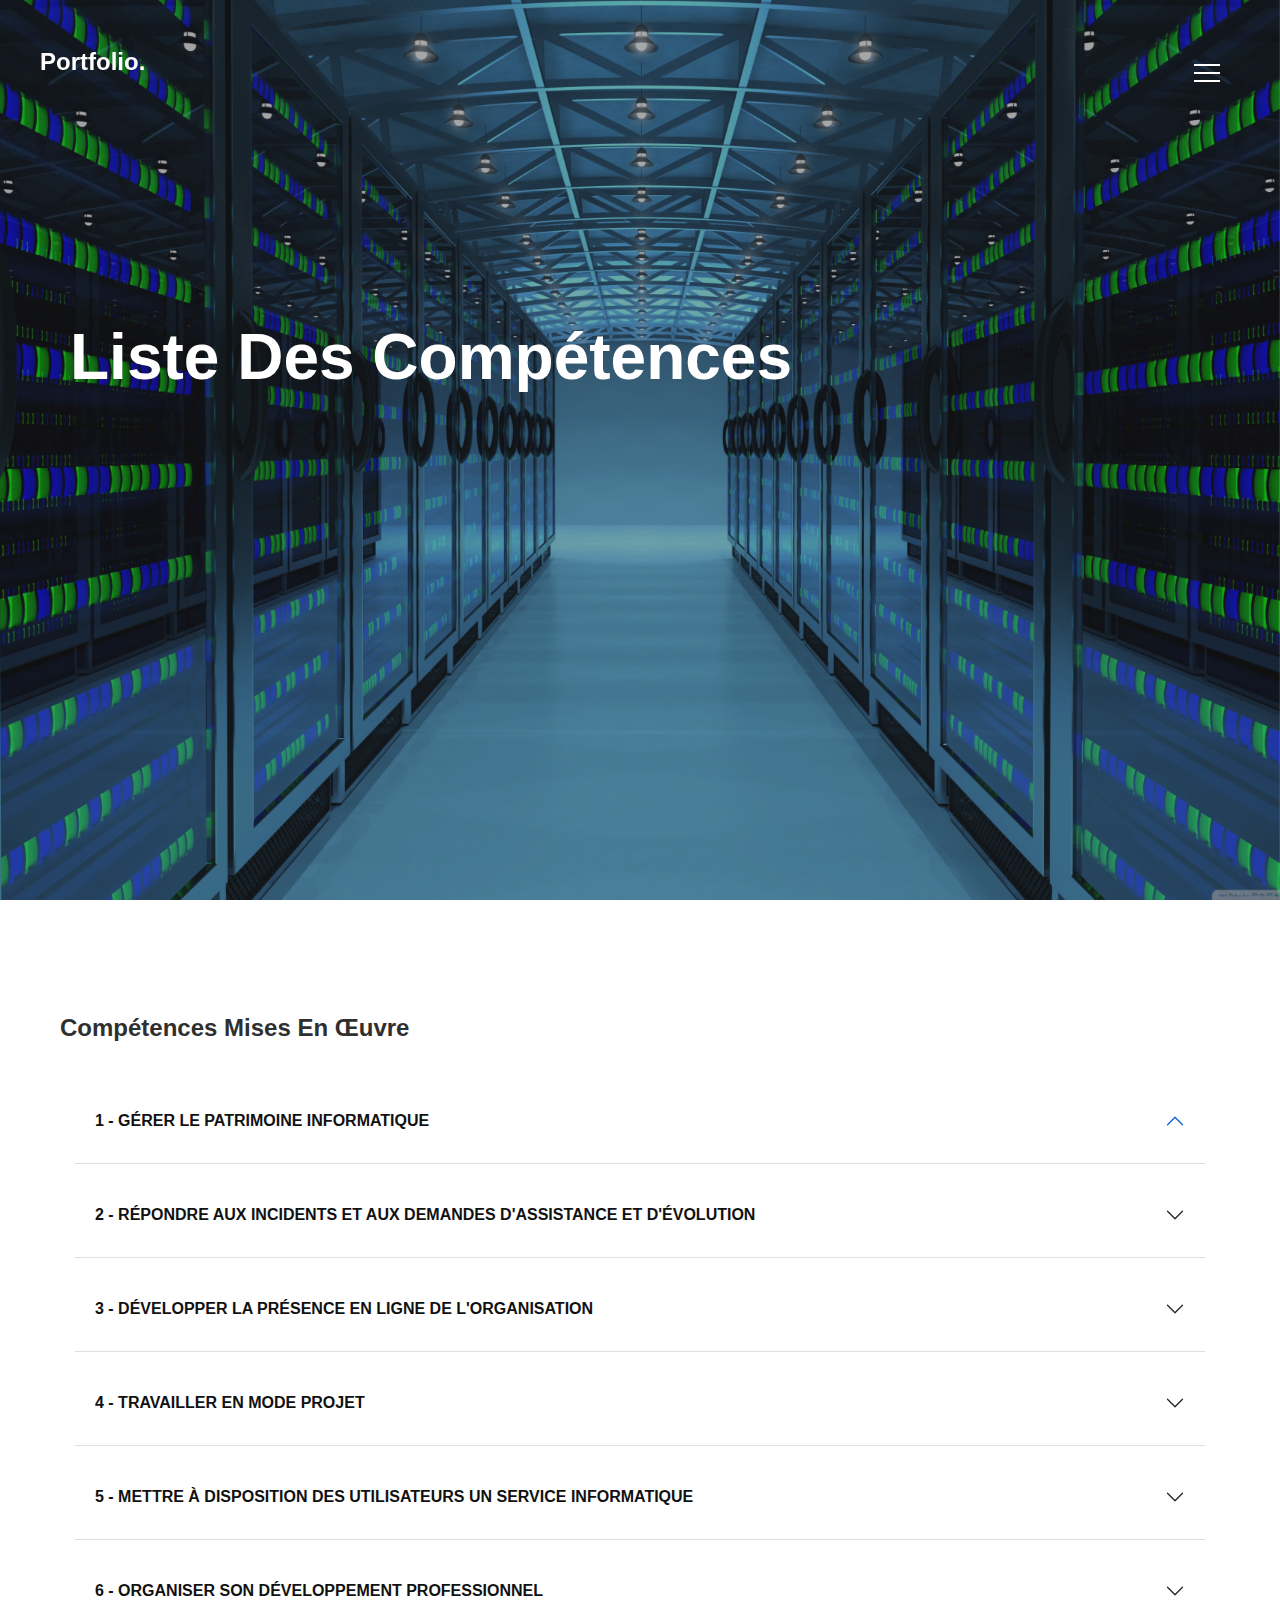
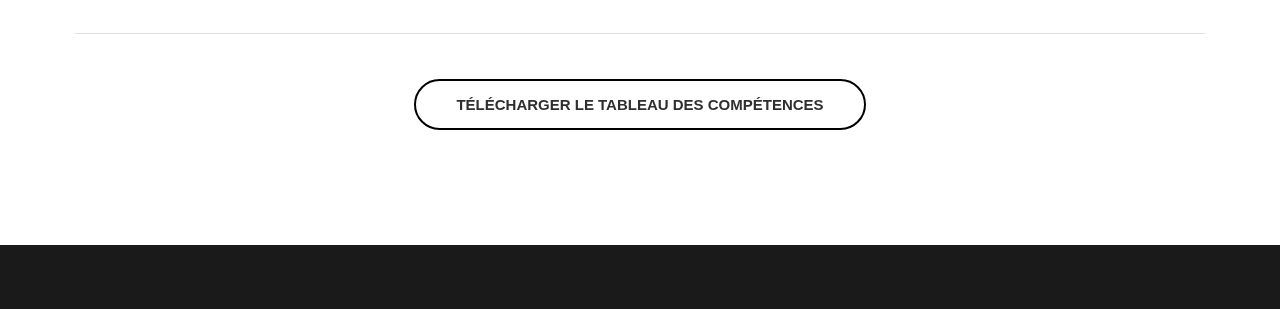
<file: competences.html>
<!DOCTYPE html>
<html>
<head>
	<title>Compétences</title>
	<meta charset="utf-8">
    <meta http-equiv="X-UA-Compatible" content="IE=edge">
    <meta name="viewport" content="width=device-width, initial-scale=1.0">
    <meta name="format-detection" content="telephone=no">
    <meta name="apple-mobile-web-app-capable" content="yes">
    <meta name="author" content="">
    <meta name="keywords" content="">
    <meta name="description" content="">
	
    <link rel="stylesheet" type="text/css" href="css/normalize.css">
	<link rel="stylesheet" type="text/css" href="icomoon/icomoon.css">
	<link rel="stylesheet" type="text/css" href="fonts/fonts.css">
    <link rel="stylesheet" type="text/css" href="css/vendor.css">
    <link rel="stylesheet" type="text/css" href="style.css">
</head>
<body>

<div id="overlayer">
	<span class="loader">
	  <span class="loader-inner"></span>
	</span>
</div>

<div class="nav nav-overlay">
	<div class="nav__content">
		<ul class="nav__list">
			<li class="nav__list-item"><a href="index.html" class="hover-target">Accueil</a></li>
			<li class="nav__list-item active-nav"><a href="competences.html" class="hover-target">Compétences</a></li>
			<!--<li class="nav__list-item"><a href="blog.html" class="hover-target">Blog</a></li>
			<li class="nav__list-item"><a href="single-post.html" class="hover-target">Single Post</a></li>
			<li class="nav__list-item"><a href="contact.html" class="hover-target">Contact us</a></li>-->
		</ul>
	</div>
</div>

<header id="header">
	<div class="header-wrap" data-aos="fade">
		<div class="main-logo">
			<a href="index.html">Portfolio.</a>
		</div><!--main-logo-->

		<nav id="navbar">
			<input id="menu-toggle" type="checkbox" />
			<label class="menu-btn" for="menu-toggle">
			<span></span>
			</label>
		</nav>	

	</div><!--header-wrap-->
</header>

<section class="hero-section jarallax">	
	<img src="images/serveur_background_accueil.jpg" class="jarallax-img">
	<div class="hero-content padding-xlarge">
		<div class="container">
			<div class="row">
				<div class="col-md-12">			
					<h1 class="page-title">Liste des compétences</h1>
				</div>
			</div>
		</div>
	</div>
</section>


<br>
<br>
<br>

<section>
	<div class="container">
		
		<div class="row">
			<div class="col">
				<h2>Compétences mises en œuvre</h2>
			</div>
		</div>

		
			<div class="col">

				<div class="accordion" id="accordionExample">
				  <div class="accordion-item">
				    <h2 class="accordion-header" id="headingOne">
				      <button class="accordion-button" type="button" data-bs-toggle="collapse" data-bs-target="#collapseOne" aria-expanded="false" aria-controls="collapseOne">
				        1 - Gérer le patrimoine informatique
				      </button>
				    </h2>
				    <div id="collapseOne" class="accordion-collapse collapse" aria-labelledby="headingOne">
				      <div class="accordion-body">
				      </div>
				    </div>
				  </div>



				  <div class="accordion-item">
				    <h2 class="accordion-header" id="headingTwo">
				      <button class="accordion-button collapsed" type="button" data-bs-toggle="collapse" data-bs-target="#collapseTwo" aria-expanded="false" aria-controls="collapseTwo">
				        2 - Répondre aux incidents et aux demandes d'assistance et d'évolution
				      </button>
				    </h2>
				    <div id="collapseTwo" class="accordion-collapse collapse" aria-labelledby="headingTwo">
				      <div class="accordion-body">
				      </div>
				    </div>
				  </div>



				  <div class="accordion-item">
				    <h2 class="accordion-header" id="headingThree">
				      <button class="accordion-button collapsed" type="button" data-bs-toggle="collapse" data-bs-target="#collapseThree" aria-expanded="false" aria-controls="collapseThree">
				        3 - Développer la présence en ligne de l'organisation
				      </button>
				    </h2>
				    <div id="collapseThree" class="accordion-collapse collapse" aria-labelledby="headingThree">
				      <div class="accordion-body">
				      </div>
				    </div>
				  </div>


				  <div class="accordion-item">
				    <h2 class="accordion-header" id="headingFour">
				      <button class="accordion-button collapsed" type="button" data-bs-toggle="collapse" data-bs-target="#collapseFour" aria-expanded="false" aria-controls="collapseThree">
				        4 - Travailler en mode projet
				      </button>
				    </h2>
				    <div id="collapseFour" class="accordion-collapse collapse" aria-labelledby="headingFour">
				      <div class="accordion-body">
				      </div>
				    </div>
				  </div>


				  <div class="accordion-item">
				    <h2 class="accordion-header" id="headingFive">
				      <button class="accordion-button collapsed" type="button" data-bs-toggle="collapse" data-bs-target="#collapseFive" aria-expanded="false" aria-controls="collapseThree">
				        5 - Mettre à disposition des utilisateurs un service informatique
				      </button>
				    </h2>
				    <div id="collapseFive" class="accordion-collapse collapse" aria-labelledby="headingFive">
				      <div class="accordion-body">      
				      </div>
				    </div>
				  </div>


				  <div class="accordion-item">
				    <h2 class="accordion-header" id="headingSix">
				      <button class="accordion-button collapsed" type="button" data-bs-toggle="collapse" data-bs-target="#collapseSix" aria-expanded="false" aria-controls="collapseThree">
				        6 - Organiser son développement professionnel
				      </button>
				    </h2>
				    <div id="collapseSix" class="accordion-collapse collapse" aria-labelledby="headingSix">
				      <div class="accordion-body">
						<img src="images/cv_example.png" id="img_cv">
				        <a href="doc/curriculum.pdf" download="curriculum.pdf" class="btn btn-outline-dark<" id="bouton">Télécharger mon cv !</a>
					</div>
				    </div>
				  </div>
				  <div class="bouton_dl_tableau">

					<a href="doc/tableau_synthèse_laffontkevin.pdf" download="tableau_synthèse_laffontkevin.pdf" class="btn btn-outline-dark" id="bouton">Télécharger le Tableau des compétences</a>

				  </div>
				  
				</div>
			</div>	
	</div>
</section>


<br>
<br>
<br>
<br>



<div id="footer-bottom" class="padding-medium no-padding-bottom">

</div>

</div> 

	<script src="js/jquery-1.11.0.min.js"></script>
	<script type="text/javascript" src="js/plugins.js"></script>
	<script type="text/javascript" src="js/script.js"></script>

	</body>
</html>
</file>
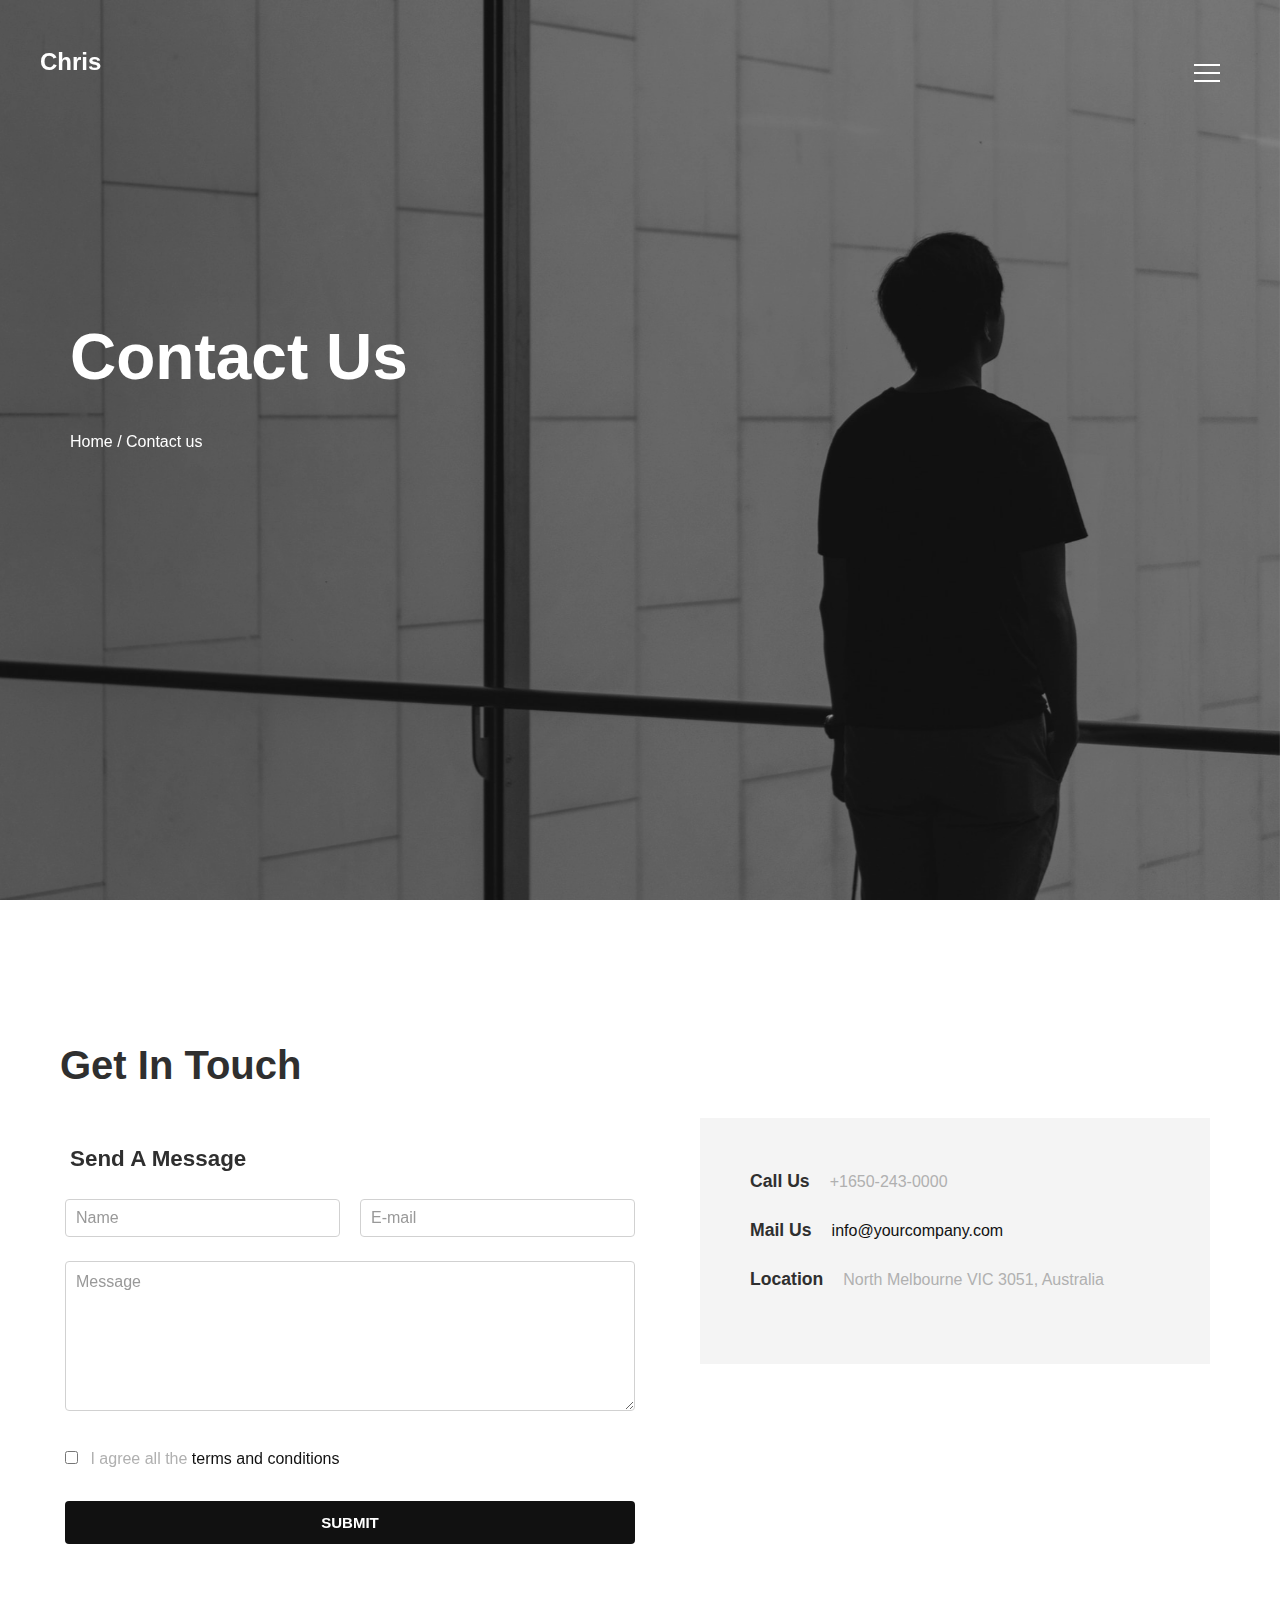
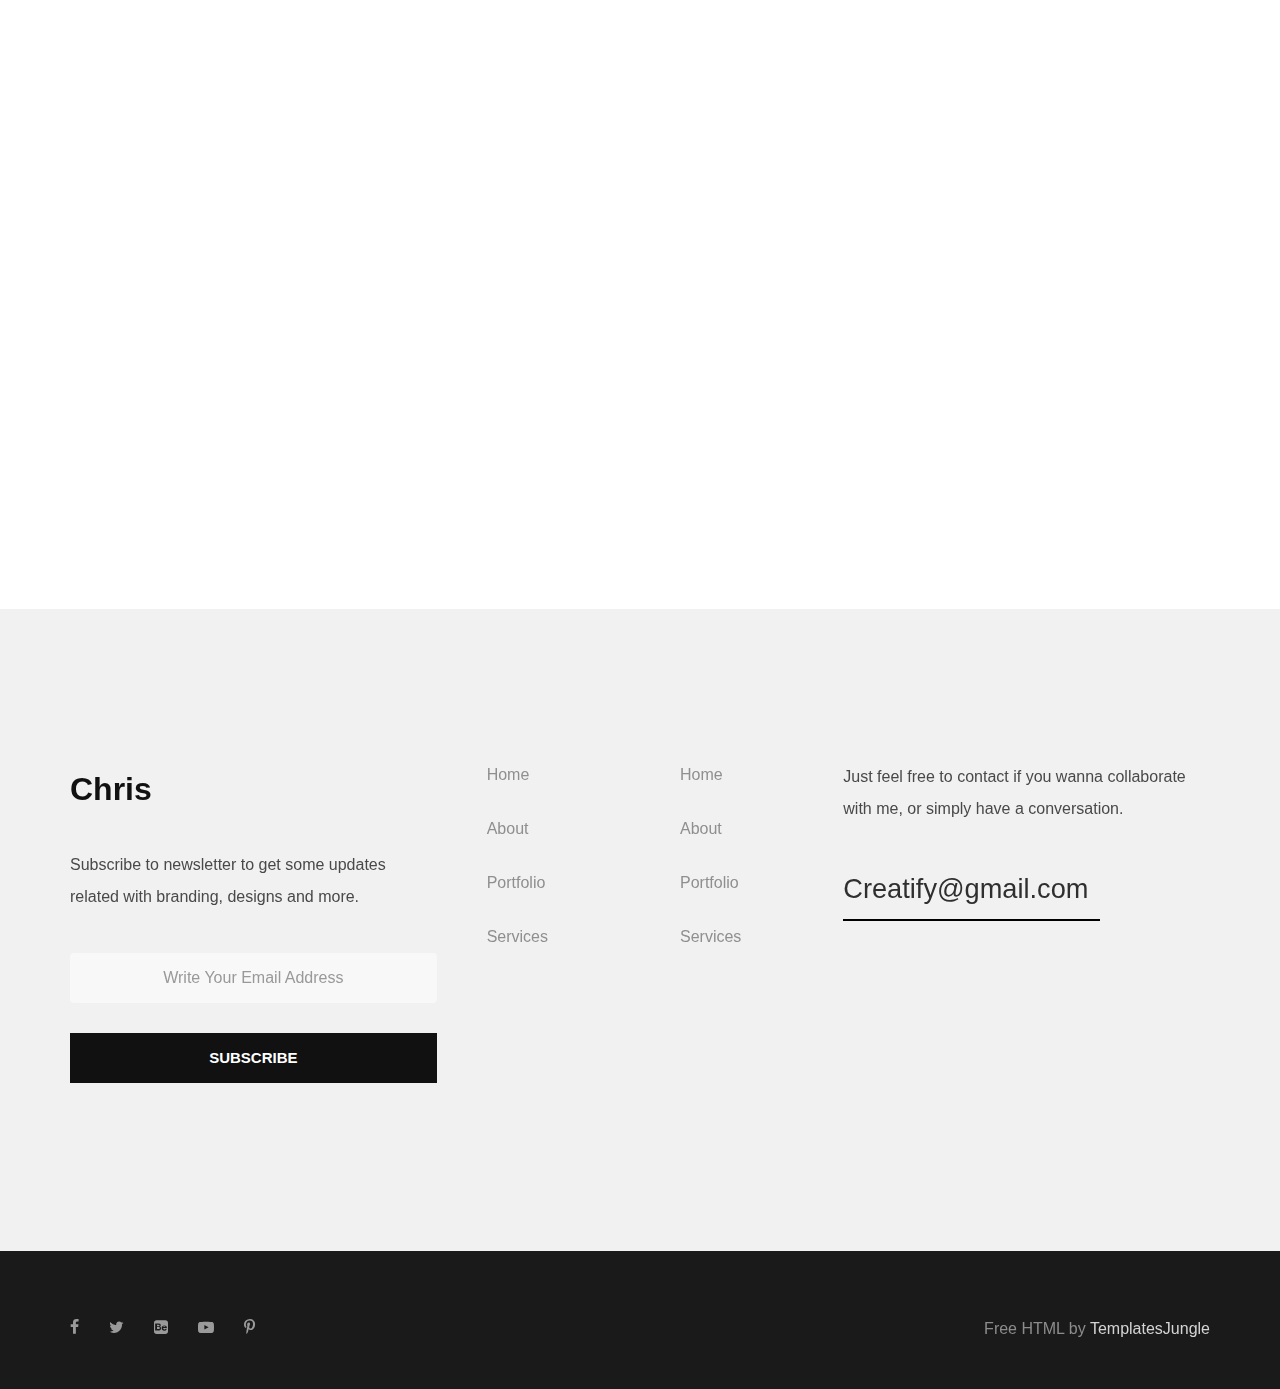
<file: contact.html>
<!DOCTYPE html>
<html>
<head>
	<title>Chris - Creative Portfolio HTML Template</title>
	<meta charset="utf-8">
    <meta http-equiv="X-UA-Compatible" content="IE=edge">
    <meta name="viewport" content="width=device-width, initial-scale=1.0">
    <meta name="format-detection" content="telephone=no">
    <meta name="apple-mobile-web-app-capable" content="yes">
    <meta name="author" content="">
    <meta name="keywords" content="">
    <meta name="description" content="">
	
    <link rel="stylesheet" type="text/css" href="css/normalize.css"/>
	<link rel="stylesheet" type="text/css" href="icomoon/icomoon.css">
    <link rel="stylesheet" type="text/css" href="css/vendor.css"/>
    <link rel="stylesheet" type="text/css" href="style.css">

</head>
<body class="contact">

<div id="overlayer">
	<span class="loader">
	  <span class="loader-inner"></span>
	</span>
</div>

<div class="nav nav-overlay">
	<div class="nav__content">
		<ul class="nav__list">
			<li class="nav__list-item active-nav"><a href="index.html" class="hover-target">Home</a></li>
			<li class="nav__list-item"><a href="styles.html" class="hover-target">Styles</a></li>
			<li class="nav__list-item"><a href="blog.html" class="hover-target">Blog</a></li>
			<li class="nav__list-item"><a href="single-post.html" class="hover-target">Single Post</a></li>
			<li class="nav__list-item active-nav"><a href="#" class="hover-target">Contact us</a></li>
		</ul>
	</div>
</div>

<header id="header">
	<div class="header-wrap" data-aos="fade">
		<div class="main-logo">
			<a href="index.html">Chris</a>
		</div><!--main-logo-->

		<nav id="navbar">
			<input id="menu-toggle" type="checkbox" />
			<label class="menu-btn" for="menu-toggle">
			<span></span>
			</label>
		</nav>	

	</div><!--header-wrap-->
</header>

<section class="hero-section jarallax light-content">

	<img src="images/post-large-item2.jpg" class="jarallax-img">
	
	<div class="hero-content padding-xlarge">
		<div class="container">
			<div class="row">
				<div class="col-md-12">
					<h1 class="page-title">Contact us</h1>
					<div class="breadcrumbs">
						<span class="item"><a href="index.html">Home /</a></span>
						<span class="item">Contact us</span>
					</div>
				</div>
			</div>
		</div>
	</div>

</section>

<section class="padding-large">
	<div class="container">
		<div class="row">
			<h2 class="contact-title">Get in Touch</h2>
		</div>
	</div>	

	<div class="container">
		<div class="row">
			<div class="col-md-6">			
				<h3>Send A Message</h3>
				<form name="contactform" action="contact.php" method="post" class="contact-form mt-4">
					<div class="row">
				    	<div class="col-md-6">
							<input type="text" minlength="2" name="name" placeholder="Name" class="u-full-width" required>
						</div>
						<div class="col-md-6">
							<input type="email" name="email" placeholder="E-mail" class="u-full-width" required>
						</div>
					</div>

					<div class="row">
						<div class="col-md-12">
							<textarea class="u-full-width" name="message" placeholder="Message" style="height: 150px;" required></textarea>
							<label>
							    <input type="checkbox" required>
							    <span class="label-body">I agree all the <a href="#">terms and conditions</a></span>
							</label>
							<button type="submit" name="submit" class="btn btn-accent btn-full btn-rounded">Submit</button>
						</div>
					</div>
				</form>
			</div>

			<div class="col-md-6">				
				<div class="contact-detail">
					<div class="detail-item">
						<h4>Call Us</h4>
						<p>+1650-243-0000</p>
					</div>
					<div class="detail-item">
						<h4>Mail Us</h4>
						<a href="mailto:info@yourcompany.com">info@yourcompany.com</a></div>
					<div class="detail-item">
						<h4>Location</h4>
						<p>North Melbourne VIC 3051, Australia</p>
					</div>
				</div>
			</div>
		</div>
	</div>
</section>

<section class="google-map">
	<div class="mapouter"><div class="gmap_canvas"><iframe width="100%" height="500" id="gmap_canvas" src="https://maps.google.com/maps?q=2880%20Broadway,%20New%20York&t=&z=13&ie=UTF8&iwloc=&output=embed" frameborder="0" scrolling="no" marginheight="0" marginwidth="0"></iframe><a href="https://getasearch.com/fmovies"></a><br><style>.mapouter{position:relative;text-align:right;height:500px;width:100%;}</style><a href="https://www.embedgooglemap.net">embedgooglemap.net</a><style>.gmap_canvas {overflow:hidden;background:none!important;height:500px;width:100%;}</style></div></div>
</section>

<footer id="footer" class="padding-xlarge bg-grey">
	<div class="container">
		<div class="row">
			<div class="footer-menu col-md-4">
				<div class="footer-intro">					
					<a href="#" class="logo">Chris</a>
				</div>				
				<div class="subscribe">
					<p>Subscribe to newsletter to get some updates related with branding, designs and more.</p>
					<input type="text" name="email" placeholder="Write Your Email Address">
					<button class="btn-submit">Subscribe</button>
				</div>
			</div>

			<div class="footer-menu col-md-2">
				<ul class="menu-list">
					<li class="menu-item"><a href="#">Home</a></li>
					<li class="menu-item"><a href="#">About</a></li>
					<li class="menu-item"><a href="#">Portfolio</a></li>
					<li class="menu-item"><a href="#">Services</a></li>
				</ul>
			</div>

			<div class="footer-menu col-md-2">
				<ul class="menu-list">
					<li class="menu-item"><a href="#">Home</a></li>
					<li class="menu-item"><a href="#">About</a></li>
					<li class="menu-item"><a href="#">Portfolio</a></li>
					<li class="menu-item"><a href="#">Services</a></li>
				</ul>
			</div>

			<div class="footer-menu col-md-4">
				<div class="footer-address">
					<p>Just feel free to contact if you wanna collaborate with me, or simply have a conversation.</p>
					<div class="mail-address">
						<a href="#">Creatify@gmail.com</a>
					</div>
				</div>
			</div>
		</div>
	</div>
</footer>	

<div id="footer-bottom" class="padding-medium no-padding-bottom">
	<div class="container">
		<div class="row">			
			<div class="col-md-6">
				<div class="socila-links">
					<ul>
						<li><a href="#"><i class="icon icon-facebook"></i></a></li>
						<li><a href="#"><i class="icon icon-twitter"></i></a></li>
						<li><a href="#"><i class="icon icon-behance-square"></i></a></li>
						<li><a href="#"><i class="icon icon-youtube-play"></i></a></li>
						<li><a href="#"><i class="icon icon-pinterest-p"></i></a></li>
					</ul>
				</div>					
			</div>
			<div class="col-md-6 align-right">
				<div class="copyright">
					<p>Free HTML by <a href="https://templatesjungle.com" target="_blank">TemplatesJungle</a></p>
				</div>
			</div>
		</div>
	</div>
</div>

	<script src="js/jquery-1.11.0.min.js"></script>
	<script type="text/javascript" src="js/plugins.js"></script>
	<script type="text/javascript" src="js/script.js"></script>

	</body>
</html>
</file>
<file: icomoon/icomoon.css>
@font-face {
  font-family: 'icomoon';
  src:  url('fonts/icomoon.eot?4tbogh');
  src:  url('fonts/icomoon.eot?4tbogh#iefix') format('embedded-opentype'),
    url('fonts/icomoon.ttf?4tbogh') format('truetype'),
    url('fonts/icomoon.woff?4tbogh') format('woff'),
    url('fonts/icomoon.svg?4tbogh#icomoon') format('svg');
  font-weight: normal;
  font-style: normal;
  font-display: block;
}

[class^="icon-"], [class*=" icon-"] {
  /* use !important to prevent issues with browser extensions that change fonts */
  font-family: 'icomoon' !important;
  speak: never;
  font-style: normal;
  font-weight: normal;
  font-variant: normal;
  text-transform: none;
  line-height: 1;

  /* Better Font Rendering =========== */
  -webkit-font-smoothing: antialiased;
  -moz-osx-font-smoothing: grayscale;
}

.icon-twitter:before {
  content: "\f099";
}
.icon-facebook:before {
  content: "\f09a";
}
.icon-facebook-f:before {
  content: "\f09a";
}
.icon-youtube-play:before {
  content: "\f16a";
}
.icon-behance-square:before {
  content: "\f1b5";
}
.icon-pinterest-p:before {
  content: "\f231";
}
.icon-forward:before {
  content: "\e900";
}
.icon-chevron-thin-left:before {
  content: "\e902";
}
.icon-chevron-thin-right:before {
  content: "\e903";
}
.icon-arrow-thin-right:before {
  content: "\e901";
}
.icon-quotes-left:before {
  content: "\e977";
}
.icon-quotes-right:before {
  content: "\e978";
}
</file>
<file: fonts/fonts.css>
/*! Generated by Font Squirrel (https://www.fontsquirrel.com) on July 22, 2021 */



@font-face {
    font-family: 'futura';
    src: url('futura_bold_font-webfont.woff2') format('woff2'),
         url('futura_bold_font-webfont.woff') format('woff'),
         url('futura_bold_font-webfont.ttf') format('truetype');
    font-weight: bold;
    font-style: normal;

}




@font-face {
    font-family: 'futura';
    src: url('futura_bold_italic_font-webfont.woff2') format('woff2'),
         url('futura_bold_italic_font-webfont.woff') format('woff'),
         url('futura_bold_italic_font-webfont.ttf') format('truetype');
    font-weight: bold;
    font-style: italic;

}




@font-face {
    font-family: 'futura';
    src: url('futura_book_font-webfont.woff2') format('woff2'),
         url('futura_book_font-webfont.woff') format('woff'),
         url('futura_book_font-webfont.ttf') format('truetype');
    font-weight: normal;
    font-style: normal;

}




@font-face {
    font-family: 'futura';
    src: url('futura_book_italic_font-webfont.woff2') format('woff2'),
         url('futura_book_italic_font-webfont.woff') format('woff'),
         url('futura_book_italic_font-webfont.ttf') format('truetype');
    font-weight: normal;
    font-style: italic;

}




@font-face {
    font-family: 'futura';
    src: url('futura_extra_black_font-webfont.woff2') format('woff2'),
         url('futura_extra_black_font-webfont.woff') format('woff'),
         url('futura_extra_black_font-webfont.ttf') format('truetype');
    font-weight: normal;
    font-style: normal;

}




@font-face {
    font-family: 'futura';
    src: url('futura_heavy_font-webfont.woff2') format('woff2'),
         url('futura_heavy_font-webfont.woff') format('woff'),
         url('futura_heavy_font-webfont.ttf') format('truetype');
    font-weight: normal;
    font-style: normal;

}




@font-face {
    font-family: 'futura';
    src: url('futura_heavy_italic_font-webfont.woff2') format('woff2'),
         url('futura_heavy_italic_font-webfont.woff') format('woff'),
         url('futura_heavy_italic_font-webfont.ttf') format('truetype');
    font-weight: normal;
    font-style: italic;

}




@font-face {
    font-family: 'futura';
    src: url('futura_light_bt-webfont.woff2') format('woff2'),
         url('futura_light_bt-webfont.woff') format('woff'),
         url('futura_light_bt-webfont.ttf') format('truetype');
    font-weight: normal;
    font-style: normal;

}




@font-face {
    font-family: 'futura';
    src: url('futura_light_font-webfont.woff2') format('woff2'),
         url('futura_light_font-webfont.woff') format('woff'),
         url('futura_light_font-webfont.ttf') format('truetype');
    font-weight: normal;
    font-style: normal;

}




@font-face {
    font-family: 'futura';
    src: url('futura_light_italic_font-webfont.woff2') format('woff2'),
         url('futura_light_italic_font-webfont.woff') format('woff'),
         url('futura_light_italic_font-webfont.ttf') format('truetype');
    font-weight: normal;
    font-style: italic;

}




@font-face {
    font-family: 'futura';
    src: url('futura_medium_bt-webfont.woff2') format('woff2'),
         url('futura_medium_bt-webfont.woff') format('woff'),
         url('futura_medium_bt-webfont.ttf') format('truetype');
    font-weight: normal;
    font-style: normal;

}




@font-face {
    font-family: 'futura';
    src: url('futura_medium_condensed_bt-webfont.woff2') format('woff2'),
         url('futura_medium_condensed_bt-webfont.woff') format('woff'),
         url('futura_medium_condensed_bt-webfont.ttf') format('truetype');
    font-weight: normal;
    font-style: normal;

}
</file>
<file: style.css>
/*
Theme Name: Portfolio
Theme URI: https://templatesjungle.com/
Author: TemplatesJungle
Author URI: https://templatesjungle.com/
Description: Portfolio is specially designed HTML CSS template.
Version: 1.1
*/

/*--------------------------------------------------------------
This is main CSS file that contains custom style rules used in this template
--------------------------------------------------------------*/

/*------------------------------------*\
    Table of contents
\*------------------------------------*/

/*------------------------------------------------

CSS STRUCTURE:

1. VARIABLES

2. GENERAL TYPOGRAPHY
  2.1 General Styles
  2.2 Floating & Alignment
  2.3 Forms
  2.4 Lists
  2.5 Code
  2.6 Tables
  2.7 Spacing
  2.8 Utilities
  2.9 Misc
  2.10 Buttons
    - Button Sizes
    - Button Shapes
    - Button Color Scheme
    - Button Aligns
  2.11 Images
    - Image Hover Effects
  2.12 Section
    - Hero Section
    - Section Title
    - Section Paddings
    - Section Margins
    - Section Bg Colors
    - Content colors


3. EXTENDED TYPOGRAPHY
  3.1 Blockquote / Pullquote
  3.2 Dropcap
  3.3 Text Highlights

4. CONTENT ELEMENTS
  4.1 Tabs
  4.2 Accordions
  4.3 Member Grid
  4.4 Product Grid

5. BLOG STYLES
  5.1 Blog Single Post
  5.2 About Author
  5.3 Comments List
  5.4 Comments Form

6. Grid Layout

6. SITE STRUCTURE
  6.1 Preloader
  6.2 Header
    - Logo
    - Header Menu
    - Nav Sidebar
  6.3 Billboard
  6.4 About Me Section
  6.5 Portfolio Section
  6.6 Quotation Section
  6.7 Achievement Section
  6.8 Post Grid Section
  6.9 Testimonials Section
  6.10 Footer
    - Footer Top
    - Footer Bottom
  

7. THIRD PARTY COMPONENTS
  7.1 parallax section
  7.2 Blog Page
  7.3 Page Navigation



/*--------------------------------------------------------------
/** 1. VARIABLES
--------------------------------------------------------------*/
:root {
    /* widths for rows and containers
     */
    --header-height       : 160px;
    --header-height-min   : 80px;
}
/* on mobile devices below 600px
 */
@media screen and (max-width: 600px) {
    :root {
        --header-height : 100px;
        --header-height-min   : 80px;
    }
}
/* Theme Colors */
:root {
    --accent-color       : #111;
    --secondary-color    : #C5A992;
    --dark-color         : #2f2f2f;
    --grey-color         : #F8F8F8;
    --heading-color      : #111;
    --body-text-color    : #b0b0b0;
    --light-heading-color   : #fff;
    --light-background-color   : #fff;
    --light-text-color   : #afafaf;
    --bg-text-color      : #f1f1f1;
    --dark-text-color    : #2f2f2f;
}
/* Fonts */
:root {
    --body-font           : "Manrope", sans-serif;
    --heading-font        : 'Montserrat', sans-serif;
    --secondary-font      : "Playfair Display", Georgia, serif;
}


/*----------------------------------------------*/
/* 2 GENERAL TYPOGRAPHY */
/*----------------------------------------------*/

/* 2.1 General Styles
/*----------------------------------------------*/
*, *::before, *::after {
  -webkit-box-sizing: border-box;
  -moz-box-sizing: border-box;
  box-sizing: border-box;
}
html {
  box-sizing: border-box;
}
body {
  font-family: var(--body-font);
  font-size: 16px;
  line-height: 1.8;
  color: var(--body-text-color);
}
body.no-scroll {
    overflow: hidden;
}
a {
  color: var(--accent-color);
  text-decoration: none;
  transition: 0.3s color ease-out;
}
a:hover {
  text-decoration: none;
}
ul, ol {
  margin-top: 0;
  margin-bottom: 10px;
  margin-left: 0;
}
ul ul,
ol ul,
ul ol,
ol ol {
  margin-top: 5px;
  margin-bottom: 0;
}
ul li, ol li {
  margin-bottom: 5px;
  outline: 0;
}
ul li.active a{
  color: #daa556;
}
ul li:last-child,
ol li:last-child {
  margin-bottom: 0;
}
dl {
  margin-top: 0;
  margin-bottom: 2rem;
}
dt,
dd {
  line-height: 1.42857143;
}
dt {
  font-weight: bold;
}
dd {
  margin-left: 0;
}
button, input, select, textarea {
  font-family: inherit;
  font-size: inherit;
  line-height: inherit;
  outline: 0;
}
figure {
  margin: 0;
}
img {
  display: inline-block;
  border: 0;
  max-width: 100%;
  height: auto;
  vertical-align: middle;
}
::selection {
  background: rgba(0,0,0,0.8);
  color: #fff;
  text-shadow: none;
}
::-moz-selection {
  background: rgba(0,0,0,0.8);
  color: #fff;
  text-shadow: none;
}

/* image align */
figure.align-right {
  margin: 30px 0 30px 30px;
}

/* Typography */
/*----------------------------------------------*/

h1, .h1, h2, .h2, h3, .h3, h4, .h4, h5, .h5, h6, .h6 {
  line-height: 1.2;
  color: var(--dark-color);
}
h1.light, .h1, h2.light, .h2, h3.light, .h3, h4.light, .h4, h5.light, .h5, h6.light, .h6 {
  color: #fff;
}
h1, h2, h3 {
  margin: 25px 0;
  text-transform: capitalize;
}
h5, h6 {
  letter-spacing: 1px;
}
h1, .h1 {
  font-size: 2.5em;
  line-height: 1.4;
}
h2, .h2 {
  font-size: 1.5em;
  line-height: 1.4;
}
h3, .h3 {
  font-size: 1.4em;
  line-height: 1.4;
}
h4, .h4 {
  font-size: 1.1em;
  line-height: 1.4;
}
h5, .h5 {
  font-size: .83em;
  line-height: 1.25;
}
h6, .h6 {
  font-size: .67em;
  line-height: 1.1;
}
h1 a, h2 a, h3 a, h4 a, h5 a, h6 a {
  font-weight: inherit;
  color: inherit;
  text-decoration: none;
}
p {
   margin: 0 0 20px 0;
}
p:empty {
  display: none;
}
small {
  font-size: 85%;
}
mark {
  background-color: var(--grey-color);
  padding: 0.28rem;
}
dfn, cite, em, i {
  font-style: italic;
}
code, kbd, var {
  font-size: 14px;
}
code {
  background-color:  var(--grey-color);
}
abbr {
  border-bottom: 0.1px dotted #666;
  cursor: help;
}
::placeholder {
    color: #999;
}

/*----------------------------------------------*/
/* 2.1 Floating & Alignment */
/*----------------------------------------------*/

.align-left {
  float: left;
  text-align: left;
}
.align-right {
  float: right;
  text-align: right;
}
.align-center {
  display: block;
  margin-left: auto;
  margin-right: auto;
  text-align: center;
}
/**::after,*/
.container::after,
.row::after,
.clearfix::after {
  display: block;
  clear: both;
  content: "";
}

/** Text Align
--------------------------------------------------------------*/

.text-left {
  text-align: left;
}
.text-right {
  text-align: right;
}
.text-center {
  text-align: center;
}
.text-justify {
  text-align: justify;
}
.text-nowrap {
  white-space: nowrap;
}
.text-lead {
  font-size: 120%;
  line-height: 1.7em;
}
.text-lead strong {
  font-size: 115%;
  font-weight: 500;
}
.text-muted {
  color: var(--secondary-color);
}
.text-pri {
  color: var(--grey-color);
}
.text-hide {
  font: 0/0 a;
  color: transparent;
  text-shadow: none;
  background-color: transparent;
  border: 0;
}

/*------------------------------------------------
/* 2.3 Forms
–––––––––––––––––––––––––––––––––––––––––––––––––– */
input[type="email"],
input[type="number"],
input[type="search"],
input[type="text"],
input[type="tel"],
input[type="url"],
input[type="password"],
textarea,
select {
  height: 38px;
  padding: 6px 10px; /* The 6px vertically centers text on FF, ignored by Webkit */
  background-color: var(--light-background-color);
  border: 1px solid #D1D1D1;
  border-radius: 4px;
  box-shadow: none;
  box-sizing: border-box; }
/* Removes awkward default styles on some inputs for iOS */
input[type="email"],
input[type="number"],
input[type="search"],
input[type="text"],
input[type="tel"],
input[type="url"],
input[type="password"],
textarea {
  -webkit-appearance: none;
     -moz-appearance: none;
          appearance: none; }
textarea {
  min-height: 65px;
  padding-top: 6px;
  padding-bottom: 6px; }
input[type="email"]:focus,
input[type="number"]:focus,
input[type="search"]:focus,
input[type="text"]:focus,
input[type="tel"]:focus,
input[type="url"]:focus,
input[type="password"]:focus,
textarea:focus,
select:focus {
  border: 1px solid var(--grey-color);
  outline: 0; }
label,
legend {
  display: block;
  margin-bottom: .5rem;
  font-weight: 600; 
}
fieldset {
  padding: 0;
  border-width: 0; 
}
input[type="checkbox"],
input[type="radio"] {
  display: inline; }
label > .label-body {
  display: inline-block;
  margin-left: .5rem;
  font-weight: normal; }

/*------------------------------------------------
/* 2.4 Lists
–––––––––––––––––––––––––––––––––––––––––––––––––– */
ul {
  list-style: circle inside; }
ol {
  list-style: decimal inside; }
ol, ul {
  padding-left: 0;
  margin-top: 0; }
ul ul,
ul ol,
ol ol,
ol ul {
  margin: 1.5rem 0 1.5rem 3rem;
  font-size: 90%; }
li {
  margin-bottom: 1rem; }

/*------------------------------------------------
/* 2.5 Code
–––––––––––––––––––––––––––––––––––––––––––––––––– */
code {
  padding: .2rem .5rem;
  margin: 0 .2rem;
  font-size: 90%;
  white-space: nowrap;
  background: var(--grey-color);
  border: 1px solid var(--grey-color);
  border-radius: 4px; }
pre > code {
  display: block;
  padding: 1rem 1.5rem;
  white-space: pre; }

/*------------------------------------------------
/* 2.6 Tables
–––––––––––––––––––––––––––––––––––––––––––––––––– */
th,
td {
  padding: 12px 15px;
  text-align: left;
  border-bottom: 1px solid var(--grey-color); }
th:first-child,
td:first-child {
  padding-left: 0; }
th:last-child,
td:last-child {
  padding-right: 0; }

/*------------------------------------------------
/* 2.7 Spacing
–––––––––––––––––––––––––––––––––––––––––––––––––– */
button,
.button {
  margin-bottom: 1rem; }
input,
textarea,
select,
fieldset {
  margin-bottom: 1.5rem; }
pre,
blockquote,
dl,
figure,
table,
p,
ul,
ol,
form {
  margin-bottom: 2.5rem; }

/*------------------------------------------------
/* 2.8 Utilities
–––––––––––––––––––––––––––––––––––––––––––––––––– */
.u-full-width {
  width: 100%;
  box-sizing: border-box; 
}
.u-max-full-width {
  max-width: 100%;
  box-sizing: border-box; 
}
.u-pull-right {
  float: right; 
}
.u-pull-left {
  float: left; 
}
.list-icon i {
  margin-right: 10px;
}
.list-unstyled {
  list-style: none;
}
.txt-fx .letter {
  opacity: 0;
}
.text-uppercase {
  text-transform: uppercase;
}
/* display flex utilities */
.d-flex {
  display: -ms-flexbox !important;
  display: flex !important;
}
.justify-content-between {
  -ms-flex-pack: justify !important;
  justify-content: space-between !important;
}
.align-items-center {
  -ms-flex-align: center !important;
  align-items: center !important;
}
.flex-wrap {
  -ms-flex-wrap: wrap !important;
  flex-wrap: wrap !important;
}
/* disable selction in section title */
.noselect {
  -webkit-touch-callout: none; /* iOS Safari */
    -webkit-user-select: none; /* Safari */
     -khtml-user-select: none; /* Konqueror HTML */
       -moz-user-select: none; /* Old versions of Firefox */
        -ms-user-select: none; /* Internet Explorer/Edge */
            user-select: none; /* Non-prefixed version, currently
                                  supported by Chrome, Edge, Opera and Firefox */
}
/*------------------------------------------------
/* 2.9 Misc
–––––––––––––––––––––––––––––––––––––––––––––––––– */
hr {
  margin-top: 3rem;
  margin-bottom: 3.5rem;
  border-width: 0;
  border-top: 1px solid #E1E1E1; }

/*--------------------------------------------------------------
/** 2.10 Buttons
--------------------------------------------------------------*/
a.btn,
input[type="button"],
input[type="submit"],
input[type="reset"],
input[type="file"],
button {
  background-image: none;
  background: var(--accent-color);
  text-decoration: none !important;
  display: inline-block;
  position: relative;
  border: 2px solid transparent;
  border-radius: 0;
  padding: 0.75em 1.5em;
  margin-top: 15px;
  font-size: 15px;
  font-weight: bold;
  line-height: normal;
  text-align: center;
  text-transform: uppercase;
  color: #fff;
  z-index: 1;
  cursor: pointer;
  white-space: nowrap;
  vertical-align: middle;
  -webkit-transition: all 0.3s ease-in;
  transition: all 0.3s ease-in;
  -ms-touch-action: manipulation;
  touch-action: manipulation;
  -webkit-user-select: none;
  -moz-user-select: none;
  -ms-user-select: none;
  user-select: none;
}
.btn:hover,
.btn:focus,
input[type="button"]:focus,
input[type="button"]:hover,
input[type="submit"]:focus,
input[type="submit"]:hover,
input[type="reset"]:focus,
input[type="reset"]:hover,
input[type="file"]:focus,
input[type="file"]:hover,
button:focus,
button:hover {
  text-decoration: none;
  outline: 0;
}
.light .btn:hover {
  color: #fff;
}
.btn:last-child {
  margin-right: 0;
}
.btn:active,
.btn.btn-outline-light:active,
.btn.btn-outline-dark:active,
.btn.btn-outline-accent:active,
input[type="button"]:active,
input[type="submit"]:active,
input[type="reset"]:active,
input[type="file"]:active,
button:active {
  outline: 0;
  background-image: none;
  -webkit-box-shadow: inset 0 1px 3px rgba(0, 0, 0, 0.3);
  box-shadow: inset 0 1px 3px rgba(0, 0, 0, 0.3);
}
.btn.disabled,
.btn[disabled],
fieldset[disabled] .btn {
  cursor: not-allowed;
  opacity: 0.65;
  box-shadow: none;
}
a.btn.disabled,
fieldset[disabled] a.btn {
  pointer-events: none;
}

/* - Button Sizes
------------------------------------------------------------- */
.btn.btn-small {
  padding: 0.325em 1.7em;
  font-size: 0.65em;
}
.btn.btn-medium {
  padding: 0.5em 1.75em;
  font-size: 0.75em;
}
.btn.btn-large {
  padding: 1em 2.5em;
}
.btn.btn-xlarge {
  padding: 1.5em 2.7em;
  font-size: 0.9em;
}
.btn.btn-image {
  background-color: transparent;
  padding: 0;
  max-height: 50px;
}
.btn.btn-image img {
  max-height: 50px;
}

/* - Button Shapes
------------------------------------------------------------- */
.btn.btn-rounded,
.btn.btn-rounded::after {
  border-radius: 4px;
}
.btn.btn-pill,
.btn.btn-pill::after {
  border-radius: 2em;
}
/* button outline */
.btn.btn-outline-dark,
.btn.btn-outline-light,
.btn.btn-outline-accent {
  background: transparent;
  text-shadow: none;
  box-shadow: none;
}
.btn.btn-outline-dark:hover::after,
.btn.btn-outline-light:hover::after {
  background-color: transparent;
}
.btn.btn-outline-dark {
  border-color: rgba(0,0,0,1);
  color: var(--dark-color);
}
.btn.btn-outline-dark:hover {
  background: var(--dark-color);
  border-color: var(--dark-color);
  color: #fff;
}
.btn.btn-outline-light {
  border-color: rgba(255,255,255,0.5);
  color: #fff;
}
.btn.btn-outline-light:hover {
  background: rgba(255,255,255,.045);
  background: #fff;
  border-color: #fff;
  color: var(--dark-color);
}
.btn.btn-outline-accent {
  background: transparent;
  border-color: var(--accent-color);
  color: var(--accent-color);
}
.btn.btn-outline-accent:hover {
  border-color: var(--dark-color);
  color: var(--dark-color) !important;
}
.btn.btn-full {
  display: block;
  margin: .85em 0;
  width: 100%;
  text-align: center;
}

/* button with line */
.btn-with-icon {
  color: #fff;
  position: relative;
}
.btn-with-icon:after {
  content: "\e900";
  font-family: "icomoon";
  position: absolute;
  top: 17px;
  right: -16px;
  width: 50%;
  z-index: 9;
  transition: 0.3s ease-out;
}
.btn-with-icon:hover {
  color: #fff;
}
.btn-with-icon:hover:after {
  width: 30%;
  right: -41px;
}

/* - Buttons Color Scheme
------------------------------------------------------------- */
.btn.btn-common {
  background: var(--accent-color);
  color: #fff;
}
.btn.btn-common:hover {
  background: #151515;
  color: #fff;
}
.btn.btn-accent {
  color: #fff;
  background-color: var(--accent-color);
}
.btn.btn-accent:hover {
  color: #ffffff !important;
  background-color: #121212;
}
.btn.btn-gray,
.btn.btn-grey {
  background: #9e9e9e;
  color: #fff;
}
.btn.btn-black {
  background: #111;
  color: #fff;
}
.btn.btn-black:hover {
  background-color: var(--light-background-color);
  color: #121212;
}

/* - Buttons Aligns
------------------------------------------------------------- */
.btn-left{
  text-align: left;
  display: block;
}
.btn-center{
  text-align: center;
  display: block;
}
.btn-right{
  text-align: right;
  display: block;
}


/*----------------------------------------------*/
/* 2.11 Images */
/*----------------------------------------------*/

/* Image hover Effects */
.image-hvr-effect {
  display: flex;
  overflow: hidden;
}
.image-hvr-effect img.post-image {
  transform: scale(1.1);
  will-change: transform;
  transition: transform 0.35s cubic-bezier(0.25, 0.46, 0.45, 0.94);
  z-index: 0;
}
.image-hvr-effect:hover img.post-image {
  transform: scale(1);
}


/*----------------------------------------------*/
/* 2.12 Section */
/*----------------------------------------------*/
/* Hero section
/*----------------------------------------------*/
.hero-section .hero-content {
    padding-top: 18em;
    padding-bottom: 10em;
    display: flex;
    align-items: center;
}
.hero-section {
    position: relative;
    color: #fff;
}
.hero-section::after {
    content: '';
    position: absolute;
    width: 100%;
    height: 100%;
    top: 0;
    left: 0;
    background: rgba(39,39,39,0.4);
    z-index: -1;
}
.hero-section,
.hero-section h1,
.hero-section a,
.hero-section a:hover {
    color: #fff;
}
.hero-section h1 {
    font-size: 4em;
}

@media only screen and (max-width: 768px) {
  .hero-section h1 {
      font-size: 2em;
  }
  .hero-section .hero-content {
      padding-top: 12em;
      padding-bottom: 6em;
  }
}


/*--- Section Title
-----------------------------------------------*/
.section-header {
    position: relative;
}
.section-header .title {
    position: absolute;
    width: 100%;
    height: 100%;
    display: flex;
    justify-content: center;
    align-items: center;
}
.section-header .title>span {
    border: 1px solid #f8f8f8;
    padding: 5px 10px;
    background: #fff;
    letter-spacing: 2px;
    text-transform: capitalize;
}
.section-header.dark .title>span {
    border: 1px solid #111;
    background: #111;
    color: #fff;
}
.section-title {
    font-family: var(--body-font);
    font-size: 7em;
    line-height: 1;
    font-weight: 300;
    color: var(--bg-text-color);
}
.section-title.dark {
    color: #303030;
}
.section-title.grey {
    color: #333;
}
.section-title.light {
    color: #fff;
}

@media screen and (max-width: 700px){
  .section-title {
      font-size: 5em;
  }
}


/* - Section Padding
--------------------------------------------------------------*/
.padding-xsmall {
  padding-top: 0.5em;
  padding-bottom: 0.5em;
}
.padding-small {
  padding-top: 2em;
  padding-bottom: 2em;
}
.padding-medium {
  padding-top: 4em;
  padding-bottom: 4em;
}
.padding-large {
  padding-top: 7em;
  padding-bottom: 7em;
}
.padding-xlarge {
  padding-top: 9.5em;
  padding-bottom: 9.5em;
}
.padding-2xlarge {
  padding-top: 15em;
  padding-bottom: 15em;
}

@media only screen and (max-width: 768px) {
  .padding-small,
  .padding-medium,
  .padding-large,
  .padding-xlarge {
    padding-top: 2em;
    padding-bottom: 2em;
  }
}

/* no padding */
.no-padding-bottom {
  padding-bottom: 0 !important;
}
.no-padding-top {
  padding-top: 0 !important;
}

/* - Section margin
--------------------------------------------------------------*/
.margin-small {
  margin-top: 3em;
  margin-bottom: 3em;
}
.margin-medium {
  margin-top: 4.5em;
  margin-bottom: 4.5em;
}
.margin-large {
  margin-top: 6em;
  margin-bottom: 6em;
}
.margin-xlarge {
  margin-top: 7.5em;
  margin-bottom: 7.5em;
}

@media only screen and (max-width: 768px) {
  .margin-small,
  .margin-medium,
  .margin-large,
  .margin-xlarge {
    margin-top: 1em;
    margin-bottom: 1em;
  }
}

/* - Section bg colors
--------------------------------------------------------------*/
.bg-grey {
  background: #f1f1f1;
}

/* - Content colors
--------------------------------------------------------------*/
.content-light h1, .content-light h2, .content-light h3, .content-light h4, .content-light h5, .content-light h6 {
  color: var(--light-heading-color);
}
.content-light a,
.content-light {
  color: var(--light-text-color);
}
.content-light a:hover {
  color: var(--light-text-color);
}
.content-light h1, .content-light h2, .content-light h3, .content-light h4, .content-light h5, .content-light h6 {
  color: var(--light-heading-color);
}
.content-light a,
.content-light {
  color: var(--light-text-color);
}
.content-light a:hover {
  color: var(--light-text-color);
}


/*====================================================================*/
/* 3. EXTENDED TYPOGRAPHY */
/*====================================================================*/
/*----------------------------------------------*/
/* 3.1 Blockquote /Pullquote */
/*----------------------------------------------*/
.single-post .content p:first-child,
.quote blockquote, blockquote,
.single-post .content blockquote p,
.pullquote-right, .pullquote-left {
  font-size: 24px;
  line-height: 1.4em;
  margin: 0 0 30px;
  padding: 0;
  color: #727272;
  font-style: italic;
}
.pullquote-right, .pullquote-left {
  width: 40%;
} 
blockquote cite {
  display: block;
  font-size: 0.8em;
  margin-top: 20px;
  font-style: italic;
}
.pullquote-left {
  float: left;
  margin: 20px 20px 20px 0;
} 
.pullquote-right {
  float: right;
  margin: 20px 0 20px 20px;
}
  
/*----------------------------------------------*/
/* 3.2 Dropcap */
/*----------------------------------------------*/
.dropcap {
  display: inline-block; 
  margin: 20px;
  font-size: 4em;
  font-weight: bolder;
  text-transform: uppercase;
  text-align: center;
  color: #111;
} 
.dropcap.colored {
  color: #2bcaae;
}

/*----------------------------------------------*/
/* 3.3 Text Highlights */
/*----------------------------------------------*/
.highlight {
  background: var(--accent-color);
  color: #fff;
  padding: 1px 5px;
}
.highlight.light {
  background: #ffff99;
  color: #101010;
} 
.highlight.dark { background: #333; }

.colored { color: #2bcaae !important; }


/*====================================================================*/
/* 4. CONTENT ELEMENTS */
/*====================================================================*/

/*--------------------------------------------------------------
/** 4.1 General Tabs
--------------------------------------------------------------*/
.nav {
  display: flex;
  flex-wrap: wrap;
  padding-left: 0;
  margin-bottom: 0;
  list-style: none;
}

.nav-link {
  display: block;
  padding: 0.5rem 1rem;
  text-decoration: none;
  transition: color 0.15s ease-in-out, background-color 0.15s ease-in-out, border-color 0.15s ease-in-out;
}
@media (prefers-reduced-motion: reduce) {
  .nav-link {
    transition: none;
  }
}
.nav-link:hover, .nav-link:focus {
  color: var(--accent-color);
}
.nav-link.disabled {
  color: #6c757d;
  pointer-events: none;
  cursor: default;
}
.nav-tabs {
  border-bottom: 1px solid #dee2e6;
}
.nav-tabs .nav-link {
  color: #999;
  padding: 10px 30px;
  margin-bottom: -1px;
  background: none;
  border: 1px solid transparent;
  border-top-left-radius: 0.25rem;
  border-top-right-radius: 0.25rem;
}
.nav-tabs .nav-link:hover, .nav-tabs .nav-link:focus {
  border-color: #e9ecef #e9ecef #dee2e6;
  isolation: isolate;
}
.nav-tabs .nav-link.disabled {
  color: #6c757d;
  background-color: transparent;
  border-color: transparent;
}
.nav-tabs .nav-link.active,
.nav-tabs .nav-item.show .nav-link {
  color: #495057;
  background-color: #fff;
  border-color: #dee2e6 #dee2e6 #fff;
}
.nav-tabs .dropdown-menu {
  margin-top: -1px;
  border-top-left-radius: 0;
  border-top-right-radius: 0;
}

.nav-pills .nav-link {
  background: none;
  border: 0;
  border-radius: 0.25rem;
}
.nav-pills .nav-link.active,
.nav-pills .show > .nav-link {
  color: #fff;
  background-color: #0d6efd;
}

.nav-fill > .nav-link,
.nav-fill .nav-item {
  flex: 1 1 auto;
  text-align: center;
}

.nav-justified > .nav-link,
.nav-justified .nav-item {
  flex-basis: 0;
  flex-grow: 1;
  text-align: center;
}

.nav-fill .nav-item .nav-link,
.nav-justified .nav-item .nav-link {
  width: 100%;
}

.bootstrap-tabs .tab-content {
  padding: 20px 0;
}
.bootstrap-tabs .tab-content > .tab-pane {
  display: none;
}
.bootstrap-tabs .tab-content > .active {
  display: block;
}

/** 4.2 Accordions
--------------------------------------------------------------*/
.collapse:not(.show) {
  display: none;
}
.collapsing {
  height: 0;
  overflow: hidden;
  transition: height 0.35s ease;
}
@media (prefers-reduced-motion: reduce) {
  .collapsing {
    transition: none;
  }
}
.accordion-button {
  position: relative;
  display: flex;
  align-items: center;
  width: 100%;
  padding: 1rem 1.25rem;
  font-size: 1rem;
  color: var(--accent-color);
  text-align: left;
  background-color: var(--light-background-color);
  border: 0;
  border-radius: 0;
  box-shadow: none;
  overflow-anchor: none;
  transition: color 0.15s ease-in-out, background-color 0.15s ease-in-out, border-color 0.15s ease-in-out, box-shadow 0.15s ease-in-out, border-radius 0.15s ease;
}
@media (prefers-reduced-motion: reduce) {
  .accordion-button {
    transition: none;
  }
}
.accordion-button:not(.collapsed) {
  color: var(--accent-color);
}
.accordion-button:not(.collapsed)::after {
  background-image: url("data:image/svg+xml,%3csvg xmlns='http://www.w3.org/2000/svg' viewBox='0 0 16 16' fill='%230c63e4'%3e%3cpath fill-rule='evenodd' d='M1.646 4.646a.5.5 0 0 1 .708 0L8 10.293l5.646-5.647a.5.5 0 0 1 .708.708l-6 6a.5.5 0 0 1-.708 0l-6-6a.5.5 0 0 1 0-.708z'/%3e%3c/svg%3e");
  transform: rotate(-180deg);
}
.accordion-button::after {
  flex-shrink: 0;
  width: 1.25rem;
  height: 1.25rem;
  margin-left: auto;
  content: "";
  background-image: url("data:image/svg+xml,%3csvg xmlns='http://www.w3.org/2000/svg' viewBox='0 0 16 16' fill='%23212529'%3e%3cpath fill-rule='evenodd' d='M1.646 4.646a.5.5 0 0 1 .708 0L8 10.293l5.646-5.647a.5.5 0 0 1 .708.708l-6 6a.5.5 0 0 1-.708 0l-6-6a.5.5 0 0 1 0-.708z'/%3e%3c/svg%3e");
  background-repeat: no-repeat;
  background-size: 1.25rem;
  transition: transform 0.2s ease-in-out;
}
@media (prefers-reduced-motion: reduce) {
  .accordion-button::after {
    transition: none;
  }
}
.accordion-button:hover {
  z-index: 2;
}
.accordion-button:focus {
  z-index: 3;
  outline: 0;
  box-shadow: none;
}
.accordion-header {
  margin-bottom: 0;
}
.accordion-item {
  background-color: var(--light-background-color);
  border-bottom: 1px solid rgba(0, 0, 0, 0.125);
}
.accordion-body {
  padding: 1rem 1.25rem;
}

.accordion-flush .accordion-collapse {
  border-width: 0;
}
.accordion-flush .accordion-item {
  border-right: 0;
  border-left: 0;
  border-radius: 0;
}
.accordion-flush .accordion-item:first-child {
  border-top: 0;
}
.accordion-flush .accordion-item:last-child {
  border-bottom: 0;
}
.accordion-flush .accordion-item .accordion-button {
  border-radius: 0;
}

/*====================================================================*/
/* 5. BLOG STYLES */
/*====================================================================*/

/* 5.1 Blog Single Post
------------------------------------------*/
/* breadcrumbs */
.breadcrumbs span {
  display: inline-block;
}

/* 5.2 About Author
------------------------------------------*/
.author-post {
  padding-left: 30px;
}
.author-post h4 {
  font-weight: 500;
  text-transform: none;
}

/* 5.3 Comments List
------------------------------------------*/
.comment-meta span.meta-date {
  font-size: 13px;
  padding-right: 10px;
}
.comments-wrap .child-comments {
  padding-left: 50px;
}

/* 5.4 Comments Form
------------------------------------------*/
.comment-respond .comment-form {
  display: flex;
}


/*====================================================================*/
/* 5. Grid Layout */
/*====================================================================*/

.container {
    max-width: 1220px;
    padding-right: 15px;
    padding-left: 15px;
    margin-right: auto;
    margin-left: auto;
}
.row {
    display:-ms-flexbox;
    display:flex;
    -ms-flex-wrap:wrap;
    flex-wrap:wrap;
    margin-right: -15px;
    margin-left: -15px;
}


/*----------------------------------------------*/
/* 6. SITE STRUCTURE */
/*----------------------------------------------*/

/*----- 6.1 Preloader
--------------------------------------------------------------*/
*#overlayer {
  width:100%;
  height:100%;  
  position:fixed;
  z-index:20;
  background:#111;
  display: flex;
  justify-content: center;
  align-items: center;
}
.loader {
  display: inline-block;
  width: 30px;
  height: 30px;
  border: 4px solid #Fff;
  animation: loader 2s infinite ease;
}

.loader-inner {
  vertical-align: top;
  display: inline-block;
  width: 100%;
  background-color: #fff;
  animation: loader-inner 2s infinite ease-in;
}

@keyframes loader {
  0% {
    transform: rotate(0deg);
  }
  
  25% {
    transform: rotate(180deg);
  }
  
  50% {
    transform: rotate(180deg);
  }
  
  75% {
    transform: rotate(360deg);
  }
  
  100% {
    transform: rotate(360deg);
  }
}

@keyframes loader-inner {
  0% {
    height: 0%;
  }
  
  25% {
    height: 0%;
  }
  
  50% {
    height: 100%;
  }
  
  75% {
    height: 100%;
  }
  
  100% {
    height: 0%;
  }
}

/*----- 6.2 Header
--------------------------------------------------------------*/
#header .header-wrap {
    position: absolute;
    top: 0;
    z-index: 9;
    padding: 40px;
    width: 100%;
}

/*----- Logo
--------------------------------------------------------------*/
.main-logo a {
    font-size: 1.5em;
    color: #fff;
    font-weight: 600;

}
.main-logo.dark a {
    color: #000;
}

@media screen and (max-width: 799px){
  #header .header-wrap {
      padding: 40px 20px;
  }
}

/*----- Header Menu
--------------------------------------------------------------*/
#menu-toggle {
  opacity: 0;
}
#menu-toggle:checked ~ .menu-btn > span {
  transform: rotate(45deg);
}
#menu-toggle:checked ~ .menu-btn > span::before {
  top: 0;
  transform: rotate(0);
  background: #fff;
}
#menu-toggle:checked ~ .menu-btn > span::after {
  top: 0;
  transform: rotate(90deg);
  background: #fff;
}
#menu-toggle:checked ~ .navmenu {
  visibility: visible;
  right: 0;
}
.menu-btn {
    display: flex;
    align-items: center;
    position: fixed;
    top: 20px;
    right: 20px;
    width: 26px;
    height: 26px;
    cursor: pointer;
    z-index: 1;
    margin: 40px;
}
.menu-btn > span,
.menu-btn > span::before,
.menu-btn > span::after {
  display: block;
  position: absolute;
  width: 100%;
  height: 2px;
  background-color: var(--light-background-color);
  transition-duration: .25s;
}
.menu-btn > span::before {
  content: '';
  top: -8px;
}
.menu-btn > span::after {
  content: '';
  top: 8px;
}

/*----- Nav Sidebar
--------------------------------------------------------------*/
.nav-overlay {
  position: fixed;
  z-index: 9;
}
.nav-overlay:before, .nav-overlay:after {
  content: "";
  position: fixed;
  width: 100vw;
  height: 100vh;
  background: rgba(10, 10, 10, 0.8);
  border-bottom-left-radius: 200%;
  z-index: -1;
  -webkit-transition: -webkit-transform cubic-bezier(0.77, 0, 0.175, 1) 0.6s, border-radius linear 0.8s;
  transition: -webkit-transform cubic-bezier(0.77, 0, 0.175, 1) 0.6s, border-radius linear 0.8s;
  transition: transform cubic-bezier(0.77, 0, 0.175, 1) 0.6s, border-radius linear 0.8s;
  transition: transform cubic-bezier(0.77, 0, 0.175, 1) 0.6s, -webkit-transform cubic-bezier(0.77, 0, 0.175, 1) 0.6s, border-radius linear 0.8s;
  -webkit-transform: translateX(100%) translateY(-100%);
          transform: translateX(100%) translateY(-100%);
}
.nav-overlay:after {
  background: rgba(10, 10, 10, 1);
  -webkit-transition-delay: 0s;
          transition-delay: 0s;
}
.nav-overlay:before {
  -webkit-transition-delay: .2s;
          transition-delay: .2s;
}
.nav__content {
  position: fixed;
  visibility: hidden;
  top: 50%;
  margin-top: 20px;
  -webkit-transform: translate(0%, -50%);
          transform: translate(0%, -50%);
  width: 100%;
  text-align: center;
}
.nav__list {
  position: relative;
  padding: 0;
  margin: 0;
  z-index: 2;
}
.nav__list-item {
  position: relative;
  display: block;
  -webkit-transition-delay: 0.8s;
          transition-delay: 0.8s;
  opacity: 0;
  text-align: center;
  color: #fff;
  overflow: hidden; 
  font-family: 'Montserrat', sans-serif;
  font-size: 5vh;
  font-weight: 900;
  line-height: 1.15;
  letter-spacing: 3px;
  -webkit-transform: translate(100px, 0%);
          transform: translate(100px, 0%);
  -webkit-transition: opacity .2s ease, -webkit-transform .3s ease;
  transition: opacity .2s ease, -webkit-transform .3s ease;
  transition: opacity .2s ease, transform .3s ease;
  transition: opacity .2s ease, transform .3s ease, -webkit-transform .3s ease;
  margin-top: 0;
  margin-bottom: 0;
}
.nav__list-item a{ 
  position: relative;
  text-decoration: none;
  color: rgba(255,255,255,0.6);
  overflow: hidden; 
  cursor: pointer;
  padding-left: 5px;
  padding-right: 5px;
  font-weight: 900;
  z-index: 2;
  display: inline-block;
  text-transform: uppercase;
    -webkit-transition: all 200ms linear;
    transition: all 200ms linear; 
}
.nav__list-item a:after{ 
  position: absolute;
  content: '';
  top: 50%;
  margin-top: -2px;
  left: 50%;
  width: 0;
  height: 0;
  opacity: 0;
  background-color: var(--accent-color);
  z-index: 1;
    -webkit-transition: all 200ms linear;
    transition: all 200ms linear; 
}

.nav__list-item a:hover{
  color: rgba(255,255,255,1);
}
.nav__list-item.active-nav a{
  color: rgba(255,255,255,1);
}

body.nav-active .nav__content {
  visibility: visible;
}
body.nav-active .menu-icon__line {
  background-color: var(--light-background-color);
  -webkit-transform: translate(0px, 0px) rotate(-45deg);
          transform: translate(0px, 0px) rotate(-45deg);
}
body.nav-active .menu-icon__line-left {
  width: 15px;
  -webkit-transform: translate(2px, 4px) rotate(45deg);
          transform: translate(2px, 4px) rotate(45deg);
}
body.nav-active .menu-icon__line-right {
  width: 15px;
  float: right;
  -webkit-transform: translate(-3px, -3.5px) rotate(45deg);
          transform: translate(-3px, -3.5px) rotate(45deg);
}
body.nav-active .menu-icon:hover .menu-icon__line-left,
body.nav-active .menu-icon:hover .menu-icon__line-right {
  width: 15px;
}
body.nav-active .nav-overlay {
  visibility: visible;
}
body.nav-active .nav-overlay:before, body.nav-active .nav-overlay:after {
  -webkit-transform: translateX(0%) translateY(0%);
          transform: translateX(0%) translateY(0%);
  border-radius: 0;
}
body.nav-active .nav-overlay:after {
  -webkit-transition-delay: .1s;
          transition-delay: .1s;
}
body.nav-active .nav-overlay:before {
  -webkit-transition-delay: 0s;
          transition-delay: 0s;
}
body.nav-active .nav__list-item {
  opacity: 1;
  -webkit-transform: translateX(0%);
          transform: translateX(0%);
  -webkit-transition: opacity .3s ease, color .3s ease, -webkit-transform .3s ease;
  transition: opacity .3s ease, color .3s ease, -webkit-transform .3s ease;
  transition: opacity .3s ease, transform .3s ease, color .3s ease;
  transition: opacity .3s ease, transform .3s ease, color .3s ease, -webkit-transform .3s ease;
}
body.nav-active .nav__list-item:nth-child(0) {
  -webkit-transition-delay: 0.7s;
          transition-delay: 0.7s;
}
body.nav-active .nav__list-item:nth-child(1) {
  -webkit-transition-delay: 0.8s;
          transition-delay: 0.8s;
}
body.nav-active .nav__list-item:nth-child(2) {
  -webkit-transition-delay: 0.9s;
          transition-delay: 0.9s;
}
body.nav-active .nav__list-item:nth-child(3) {
  -webkit-transition-delay: 1s;
          transition-delay: 1s;
}
body.nav-active .nav__list-item:nth-child(4) {
  -webkit-transition-delay: 1.1s;
          transition-delay: 1.1s;
}
body.nav-active .nav__list-item:nth-child(5) {
  -webkit-transition-delay: 1.2s;
          transition-delay: 1.2s;
}
body.nav-active .nav__list-item:nth-child(6) {
  -webkit-transition-delay: 1.3s;
          transition-delay: 1.3s;
}
body.nav-active .nav__list-item:nth-child(7) {
  -webkit-transition-delay: 1.4s;
          transition-delay: 1.4s;
}
body.nav-active .nav__list-item:nth-child(8) {
  -webkit-transition-delay: 1.5s;
          transition-delay: 1.5s;
}
body.nav-active .nav__list-item:nth-child(9) {
  -webkit-transition-delay: 1.6s;
          transition-delay: 1.6s;
}
body.nav-active .nav__list-item:nth-child(10) {
  -webkit-transition-delay: 1.7s;
          transition-delay: 1.7s;
}

/*----- 6.3 Billboard
--------------------------------------------------------------*/
#billboard {
  display: flex;
  padding-top: 200px;
  justify-content: center;
  height: 100vh; /* Ajustez la hauteur selon vos besoins */
}

#billboard .banner-content {
  color: #fff;
  width: 100%;
  text-align: center;
  padding-top: 150px;
}

#billboard .banner-content span {
  background-color: #444;
  padding: 10px;
  text-transform: capitalize;
  letter-spacing: 2.5px;
}

#billboard .banner-content h2 {
  font-size: 6em;
  line-height: 1;
  margin-top: 45px;
 
  border-radius: 10px;
  padding-left: 10px;
  padding-right: 10px;
  display: inline; /* Assurez-vous que l'élément occupe seulement la largeur nécessaire */
}

#billboard .banner-content p {
  font-size: 1em;
  font-size: 26px;
  line-height: 1.7;
  color: white;
}

@media screen and (max-width: 1480px) {
  #billboard .banner-content {
      padding-top: 150px;
  }
  #billboard .banner-content h3 {
      font-size: 4.5em;
  }
}

@media screen and (max-width: 1380px) {
  #billboard .banner-content h2 {
      font-size: 4.5em;
  }
}

@media screen and (max-width: 1180px) {
  #billboard .banner-content {
      margin-left: 100px;
      width: 60%;
  }
  #billboard .banner-content h2 {
      font-size: 3.5em;
  }
  #billboard .banner-content p {
      width: 70%;
  }
  #billboard img.parallax-image {
      width: 100%;
      height: 100vh;
      object-fit: cover;
  }
}

@media screen and (max-width: 780px) {
  #billboard .banner-content {
      width: 90%;
      margin-left: 30px;
  }
  #bouton {
    /* Ajoutez les styles nécessaires pour aligner le bouton au centre */
    display: block;
    margin: 0 auto;

  }
}




/*----- 6.4 About Me Section
--------------------------------------------------------------*/
#about-me .intro {
    margin-right: 60px;
    margin-bottom: 70px;
}
#about-me .intro p {
    line-height: 2.5;
    color: var(--body-text-color);;
}
#about-me .skill-chart ul {
    text-transform: uppercase;
    list-style: none;
}
#about-me .skill-chart li {
    border-bottom: 1px solid #dbdbdb;
    margin-bottom: 40px;
    width: 100%;
}
#about-me .skill-chart li span.skill {
    display: block;
    border-bottom: 3px solid #000;
    padding-bottom: 24px;
    margin-bottom: -2px;
}
.skill-chart li span.twenty-percent {
  width: 20%; 
}
.skill-chart li span.thirty-percent {
  width: 30%; 
}
.skill-chart li span.forty-percent {
  width: 40%; 
}
.skill-chart li span.fifty-percent {
  width: 50%; 
}
.skill-chart li span.sixty-percent {
  width: 60%; 
}
.skill-chart li span.seventy-percent {
  width: 70%; 
}
.skill-chart li span.eighty-percent {
  width: 80%; 
}

/*----- 6.5 Portfolio Section
--------------------------------------------------------------*/
#portfolio .portfolio-title {
    padding: 20px 0 60px;
    text-align: right;
}
#portfolio .portfolio-title a {
    font-size: 1.6em;
    padding-bottom: 5px;
    animation-delay: 5s;
}
#portfolio .portfolio-title a:hover {
    color: #808080;
    border-color: #808080;
}
#portfolio .portfolio-image {
    width: 100%;
    object-fit: cover;
}
#portfolio .portfolio-item img {
    transition: transform 0.6s ease-out;
}
#portfolio .portfolio-item a {
    display: block;
    overflow: hidden;
}
#portfolio .portfolio-item a:hover img {
    transform: scale(1.1);
}
#portfolio .portfolio-image.large-image {
    height: 700px;
}
#portfolio .portfolio-image.medium-image {
    height: 550px;
}
#portfolio .portfolio-image.small-image {
    height: 400px;
}


/*----- 6.6 Quotation Section
--------------------------------------------------------------*/
#quotation {
    background-color: #000;
    padding: 150px 20px;
    overflow: hidden;
}
#quotation .icon-overlay {
    position: relative;
}
#quotation .icon-overlay:before,
#quotation .icon-overlay:after {
    position: absolute;
    font-family: "icomoon";
    font-size: 23em;
    color: #3a3a3a;
    padding: 0 20px;
}
#quotation .icon-overlay.left-item:before {
    content: "\e977";
    top: -220px;
    left: 0;
}
#quotation .icon-overlay.right-item:after {
    content: "\e978";
    right: 0;
    bottom: -190px;
}
#quotation blockquote {
    color: #fff;
    display: flex;
    flex-wrap: wrap;
    margin: 70px auto 0;
    text-align: center;
    z-index: 9;
}
#quotation blockquote>p {  
    width: 60%;
    margin: 0 auto 35px;
    font-style: normal;
}
#quotation q {
    font-size: 0.7em;
    color: #999;
    width: 100%;
}
@media screen and (max-width: 991px){
  #quotation blockquote>q {
      width: 85%;
  }
}

/*----- 6.7 Achievement Section
--------------------------------------------------------------*/
#achievement {
    margin-bottom: 160px;
    overflow: hidden;
}
#achievement .achievement-block {
    border-bottom: 1px solid #E2E2E2;
    padding-bottom: 30px;
    margin-bottom: 60px;
}
#achievement .achievement-block h3 {
    margin-bottom: 10px;
}

/*----- 6.8 Post Grid Section
--------------------------------------------------------------*/
#post-grid .post-item {
    overflow: hidden;
    position: relative;
    cursor: pointer;
    margin-bottom: 40px;
} 
#post-grid .post-item:last-child {
    margin-right: 0;
}    
#post-grid a.post-link:before {
    content: '';
    background: linear-gradient( to bottom, rgba(0,0,0,0) 0%, rgba(0,0,0,0.7) 100% );
    width: 100%;
    height: 50%;
    position: absolute;
    top: 50%;
    left: 0;
    z-index: 1;
    transition-duration: 0.8s;
}
#post-grid .post-item:hover a.post-link:before {
    height: 100%;
    top: 0;
    transition-property: top, opacity;
}
#post-grid .post-item figcaption {
    position: absolute;
    bottom: 0;
    left: 0;
    z-index: 2;
    width: 100%;
    color: #fff;
    padding: 0 35px;
}
#post-grid .post-item h3 {
    font-size: 1.5em;
    line-height: 1.5;
    font-weight: 700;
}


/*----- 6.9 Testimonials Section
--------------------------------------------------------------*/

#testimonials .testimonial-slider {
    display: flex;
    color: #fff;
    width: 100%;
}
#testimonials .testimonials-inner p {
    font-size: 1.7em;
    line-height: 1.7;
    width: 70%;
    margin: 50px auto;
    font-style: italic;
}
.testimonials-inner .testimonial-author img {
    display: block;
    margin: 20px auto;
}
.testimonials-inner .testimonial-author .name {
    font-size: 1.3em;
}
.testimonials-inner .testimonial-author span.author-title {
    color: #949494;
}
#testimonials .slick-prev:before,
#testimonials .slick-next:before {
    font-family: 'icomoon';
    font-size: 23px;
    color: #aaa;
}
#testimonials .slick-prev:before {
    content: "\e902";
}
#testimonials .slick-next:before {
    content: "\e903";
}

@media screen and (max-width: 1280px){
  #testimonials .parallax-image {
      height: 700px;
      object-fit: cover;
  }
}
@media screen and (max-width: 991px){
  #testimonials .testimonials-inner p {
      font-size: 1.5em;
  }
}

/*----- 6.10 Footer
--------------------------------------------------------------*/

/*-- Footer Top --*/

.footer-intro a.logo {
    font-size: 2em;
    font-weight: 700;
    padding-bottom: 30px;
    display: block;
}
.footer-menu p {    
    font-size: 1em;
    line-height: 2;
    color: #494949;
}
.footer-menu .subscribe input[type="text"] {
    width: 100%;
    height: 50px;
    border: none;
    background: #F8F8F8;
    text-align: center;
    margin-bottom: 15px;
}
.footer-menu .subscribe button {
    width: 100%;
    height: 50px;
    border: none;
    text-transform: uppercase;
    cursor: pointer;
}
.footer-menu ul.menu-list {
    margin-left: 30px;
    list-style: none;
}
.footer-menu li.menu-item {
    padding-bottom: 20px;
}
.footer-menu li.menu-item a {
    font-size: 1em;
    color: #8F8F8F;
    text-decoration: none;
}
.footer-menu li.menu-item a:hover {
    color: #111;
}
.footer-address .mail-address {
    width: 70%;
}
.footer-address .mail-address a {
    display: block;
    font-size: 1.7em;
    color: #2F2F2F;
    padding-bottom: 5px;
    border-bottom: 2px solid #000;
    transition: 0.3s ease-in-out;
}
.footer-address .mail-address a:hover {
    border-bottom: 2px solid #d8d8d8;
}


/*-- Footer Bottom --*/

#footer-bottom {
    background-color: #1a1a1a;
    color: #8c8c8c;
}
#footer-bottom .socila-links ul {
    display: flex;
    list-style: none;
}
#footer-bottom .socila-links li {
    margin-right: 30px;
}
#footer-bottom .socila-links li:last-child {
    margin-right: 0;
}
#footer-bottom .socila-links a {
    color: #9a9a9a;
}
#footer-bottom .socila-links a:hover {
    color: #fff;
}
#footer-bottom .copyright a {
    color: #d4d4d4;
}
#footer-bottom .copyright a:hover {
    color: #fff;
}


/*--------------------------------------------------------------
/** 7. THIRD PARTY COMPONENTS
--------------------------------------------------------------*/

/*----- 7.1 Parallax Section 
--------------------------------------------------------------*/

.parallax-section {
    overflow: hidden;

    position: relative;
    display: block;
    min-height: 400px;
    background: transparent;
}
.parallax-section .parallax-image {
    position: absolute;
    width: 100%;
    top: 0;
    left: 0;
    z-index: -1;
}


/*----- 7.2 Blog Page 
--------------------------------------------------------------*/
.page-template-blog article.post-item {
    margin-bottom: 80px;
}
.page-template-blog .post-media {
    margin-right: 30px;
}
.page-template-blog .post-media img {
    height: 400px;
    object-fit: cover;
}
.page-template-blog .post-content {
    padding-top: 30px;
}
.page-template-blog .post-content span.meta-date {
    font-style: italic;
}
.page-template-blog .post-content h2 {
    font-size: 1.8em;
    font-weight: 600;
    line-height: 1.3em;
    margin: 15px 0;
}
.page-template-blog .post-content p>a.btn.btn-common {
    display: block;
    width: 20%;
    margin-top: 30px;
}


/*----- 7.3 Page Navigation 
--------------------------------------------------------------*/

.pagination .page-numbers {
    padding: 10px;
}
.pagination .page-numbers {
    color: #111;
}
.pagination .page-numbers.current {
    color: #fff;
    background: #111;
}

/* comment-list */
.comment-list .commentorImg {
    width: 100px;
    height: 100px;
}
.comment-list .comment-meta h4 {
    margin: 0 10px 0 0;
}


/*----- 8.1 Contact Page 
--------------------------------------------------------------*/
.contact h2.contact-title {
    font-size: 2.5em;
}
.contact .contact-detail {
    margin-left: 50px;
    padding: 50px;
    background-color: #f4f4f4;
}
.contact .detail-item {
    display: flex;
    align-items: baseline;
    margin-bottom: 20px;
}
.contact .detail-item h4 {
    margin: 0;
    padding-right: 20px;
}
.contact .detail-item p {
    margin: 0;
}


/*----------------------------Mes modifs----------*/

#titre_nom{
  color: white;
}

#description{
  color: white;
}

.text-box {
    margin-left: 44vw;
   margin-top: 42vh;
}

.btn:link,
.btn:visited {
    text-transform: uppercase;
    text-decoration: none;
    padding: 15px 40px;
    display: inline-block;
    border-radius: 100px;
    transition: all .2s;
}

.btn:hover {
    transform: translateY(-3px);
    box-shadow: 0 10px 20px rgba(0, 0, 0, 0.2);
}

.btn:active {
    transform: translateY(-1px);
    box-shadow: 0 5px 10px rgba(0, 0, 0, 0.2);
}

.btn-white {
    background-color: #fff;
    color: #777;
}

.btn::after {
    content: "";
    display: inline-block;
    height: 100%;
    width: 100%;
    border-radius: 100px;
    position: absolute;
    top: 0;
    left: 0;
    z-index: -1;
    transition: all .4s;
}

.btn-white::after {
    background-color: #fff;
}

.btn:hover::after {
    transform: scaleX(1.4) scaleY(1.6);
    opacity: 0;
}

.btn-animated {
    animation: moveInBottom 5s ease-out;
    animation-fill-mode: backwards;
}

@keyframes moveInBottom {
    0% {
        opacity: 0;
        transform: translateY(30px);
    }

    100% {
        opacity: 1;
        transform: translateY(0px);
    }
}



#img_cv{
  width: 65%;
  padding-left: 175px;
  padding-right: 50px;
}

.linkedin-button {
  text-align: center;
  margin-top: 20px; /* Ajustez la marge en fonction de vos besoins */
  border: none;
}

/* Ajoutez ce style pour styliser le bouton LinkedIn */
.linkedin-button a img {
  width: 40px; /* Ajustez la taille du logo en fonction de vos besoins */
  height: auto; /* Garantit que le logo conserve ses proportions d'origine */
  border-radius: 50%; /* Si vous souhaitez un coin arrondi pour le logo */
  color: white;
}

.bouton_dl_tableau{
  text-align: center;
  padding-top: 30px;
}
</file>
